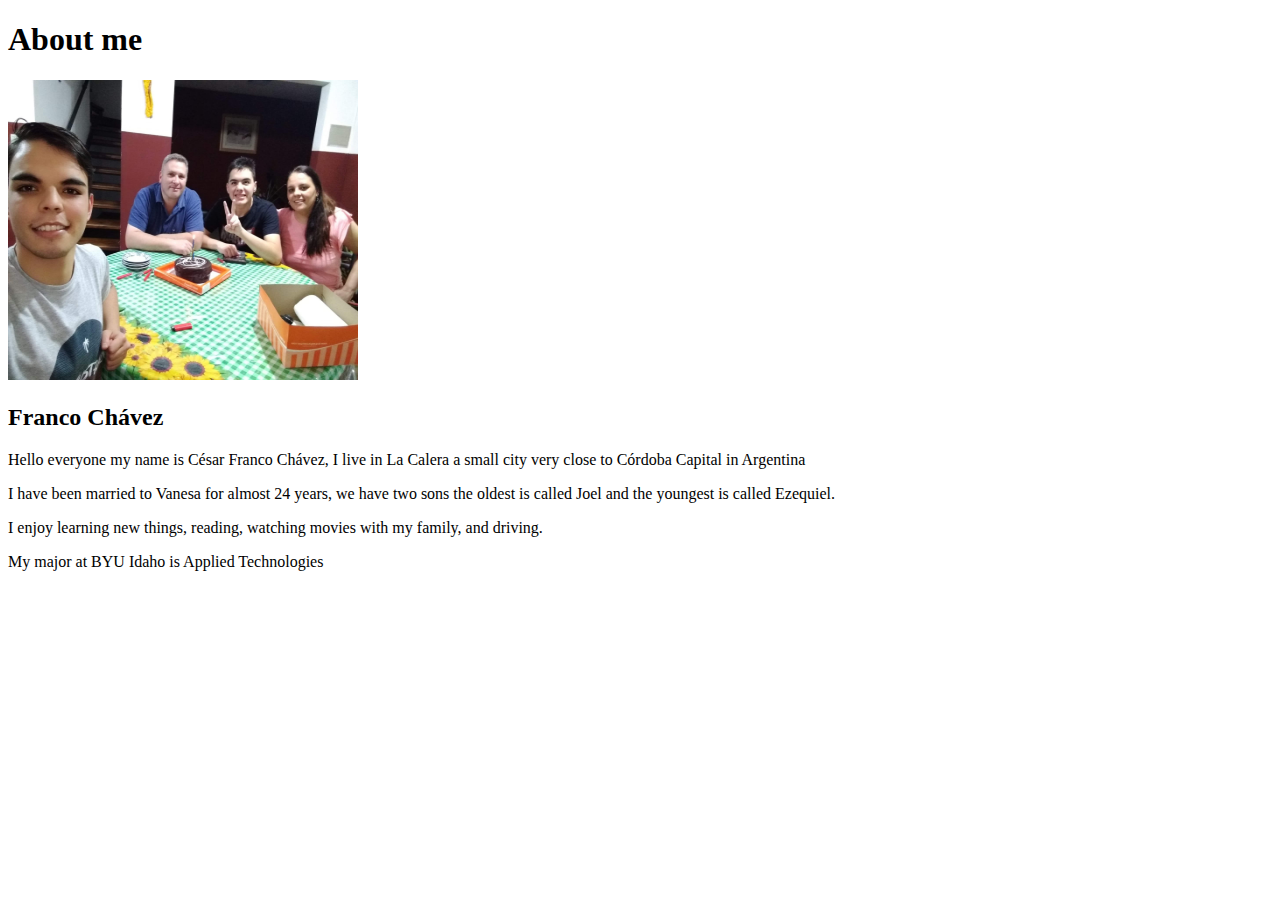
<file: aboutme/index.html>
<!DOCTYPE html>
<html lang="en">
<head>
    <meta charset="UTF-8">
    <meta http-equiv="X-UA-Compatible" content="IE=edge">
    <meta name="viewport" content="width=device-width, initial-scale=1.0">
    <title>All about me</title>
</head>
<body>
   <h1>About me</h1>
   <img alt="Image of me?" src="images/Foto familiar.jpeg" width="350" height="300" >
   <h2>Franco Chávez</h2>
    <p>Hello everyone my name is César Franco Chávez, I live in La Calera a small city very close to Córdoba Capital in Argentina</p>
    <p>I have been married to Vanesa for almost 24 years, we have two sons the oldest is called Joel and the youngest is called Ezequiel.</p>
    <p>I enjoy learning new things, reading, watching movies with my family, and driving.</p>
    <p>My major at BYU Idaho is Applied Technologies</p>

</body>
</html>
</file>
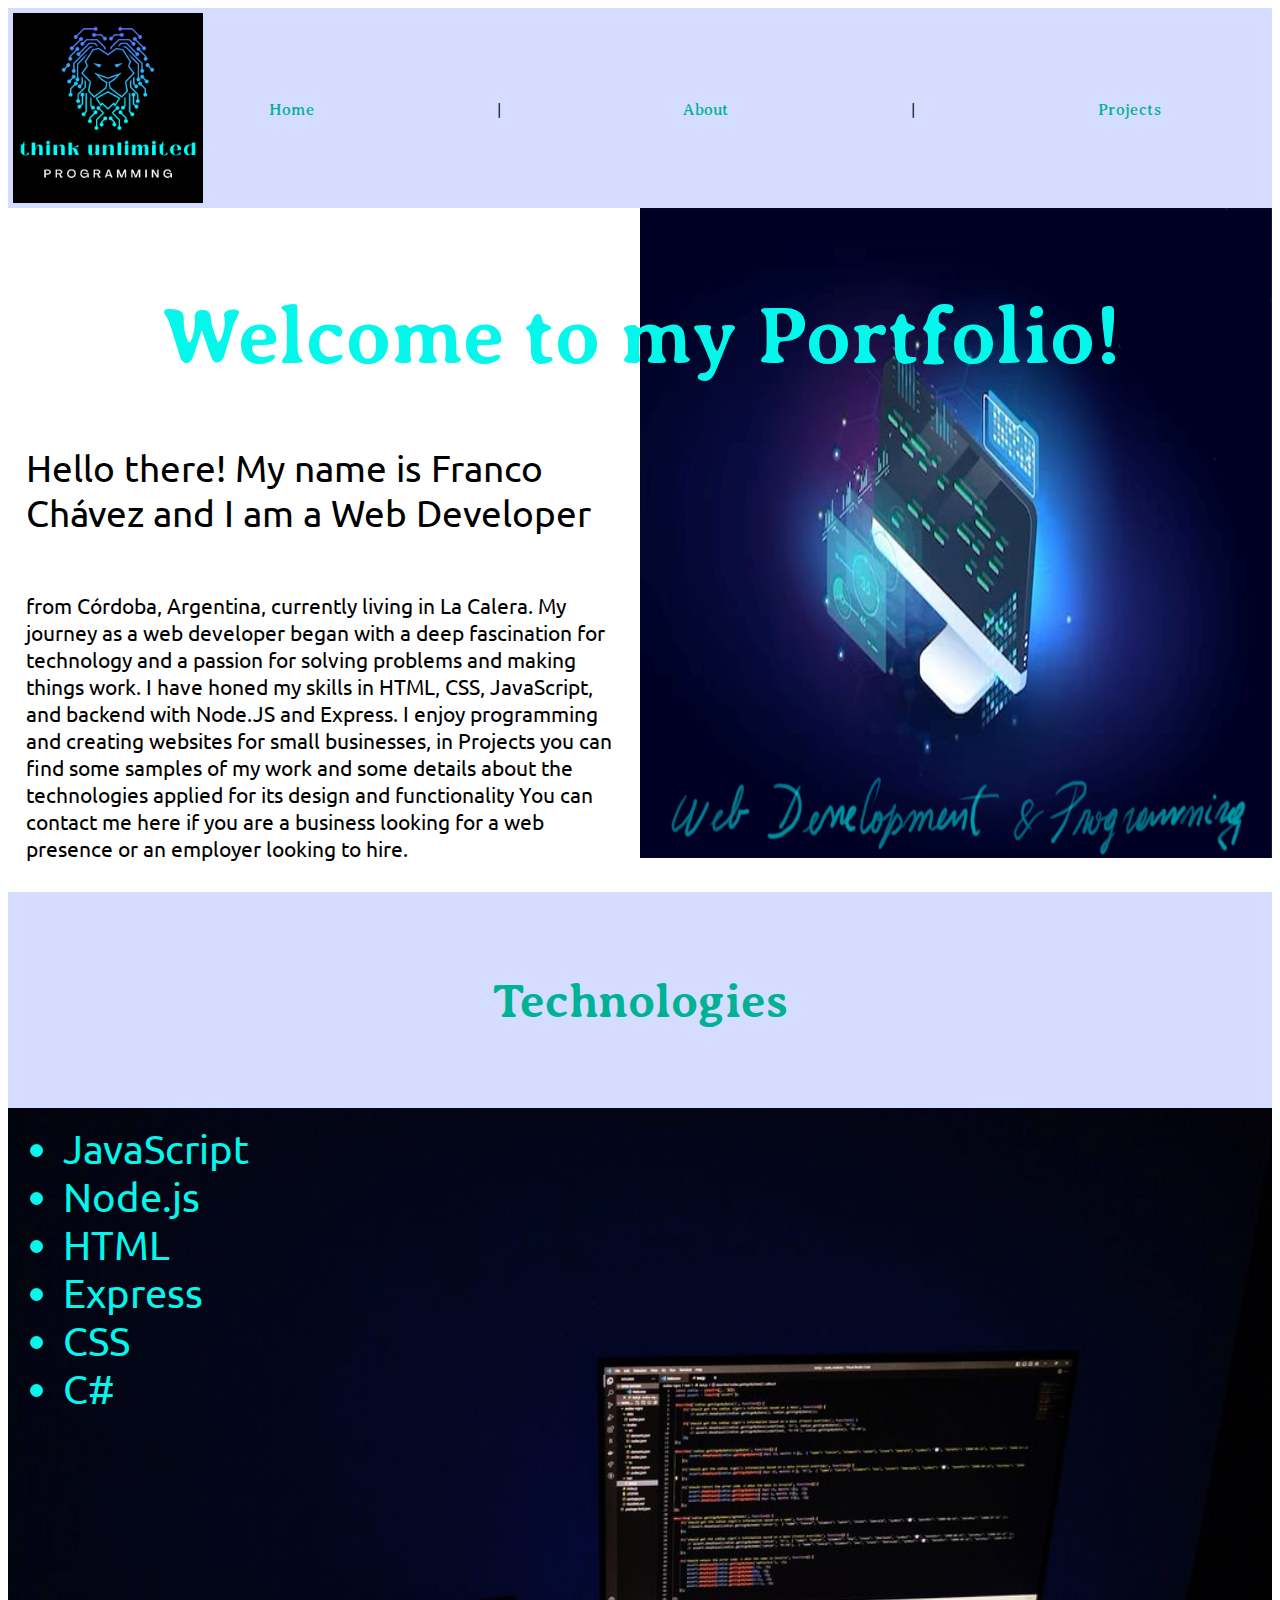
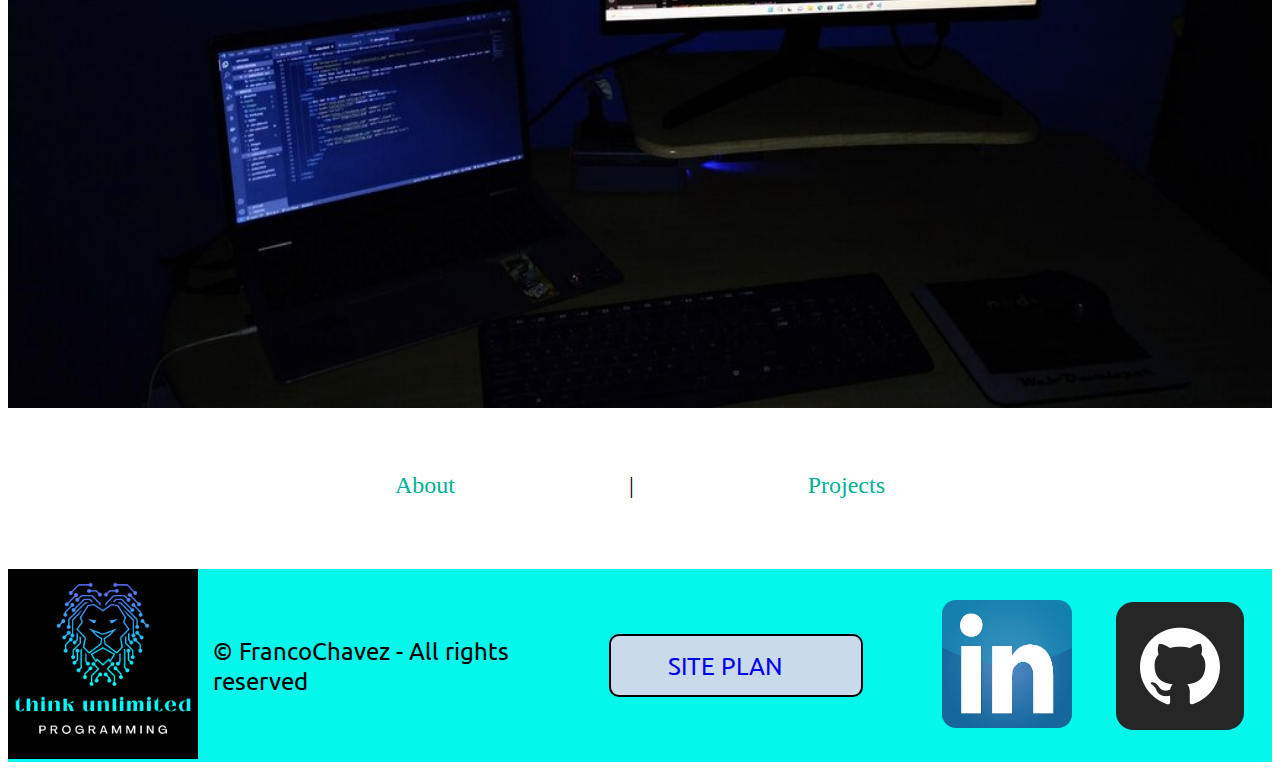
<file: mysite/index.html>
<!DOCTYPE html>
<html lang="en">
<head>
    <meta charset="UTF-8">
    <meta name="viewport" content="width=device-width, initial-scale=1.0">
    <meta http-equiv="X-UA-Compatible" content="IE=edge">
    <link  rel="stylesheet" href="styles/style.css">
    <title>Franco Chavez Portfolio</title>
</head>
<body>
    <div id="content">
        <header>
            
                <a href="index.html" id="logo_link">
                    <img class="log" src="images/think.png" alt="Portfolio-Logo">
                </a>
                <nav>
                    <a href="index.html">Home</a>
                    <p>|</p>
                    <a href="about.html  ">About</a>
                    <p>|</p>
                    <a href="projects.html">Projects</a>
                    <!-- <p>|</p>
                    <a href="site-plan.html">Site-plan</a> -->
                </nav>
        </header>
        <div id="hero">
            <div id="hero-box">
                <img id="hero-img" src="images/hero (1).png" alt="">    
            </div>
            <section id="hero-msg">
                <h1 class="home-title">Welcome to my Portfolio!</h1>
            </section>
            <section id="hero-text">
                <p id="text-title">
                    Hello there! My name is Franco Chávez and I am a Web Developer</p> 
                <p id="paragraph">from Córdoba, Argentina, currently living in La Calera.
                    My journey as a web developer began with a deep fascination for technology and a passion for solving problems and
                    making
                    things work. I have honed my skills in HTML, CSS, JavaScript, and backend with Node.JS and Express. I enjoy
                    programming
                    and creating websites for small businesses, in Projects you can find some samples of my work and some details about
                    the
                    technologies applied for its design and functionality You can contact me here if you are a business looking for a
                    web
                    presence or an employer looking to hire.
                </p>
            </section>
        </div>
        <main class="main-grid">
            <div>
                <h2 class="tech-text">Technologies</h2>
            </div>
            
            <div>
                <ul class="list-items-techs">
                    <li><i class='javascript'></i>
                        JavaScript
                    </li>
                    <li><i class='node'></i>
                        Node.js
                    </li>
                    <li><i class='html' ></i>
                        HTML
                    </li>
                    <li><i class='express'></i>
                        Express
                    </li>
                    <li><i class='css3'></i>
                        CSS
                    </li>
                    <li><i class='C#'></i>
                        C#
                    </li>
                </ul>
            </div>
            <div>
                <img id="main-img" src="images/fotohome2.jpg" alt="">
            </div>
            

        </main>
        <div id="links">
           <nav><a href="about.html  ">About</a><p>|</p><a href="projects.html">Projects</a></nav>
        </div>
    <footer>
        <section class="footer-grid">
            
            <div>
                <img class="log" src="images/think.png" alt="Portfolio-Logo">
            </div>
            <div class="text-1">
                &copy; FrancoChavez - All rights reserved
            </div>
            <div class="button">
                <a class="site-plan-button" href="site-plan.html">SITE PLAN</a>
            </div>
            <div class="linke-img">
                <a href="https://www.linkedin.com/in/franco-chavez-548b0a56/" target="_blank">
                <img src="images/linkedin.jpg" alt="linkedin-icon"></a>
            </div>
            <div class="git-img">
                <a href="https://cfrancochavez.github.io/WDD130/" target="_blank">
                <img src="images/github.png" alt="github-icon"></a>
            </div>
            
        </section>
    </footer>
</body>
</html>
</file>
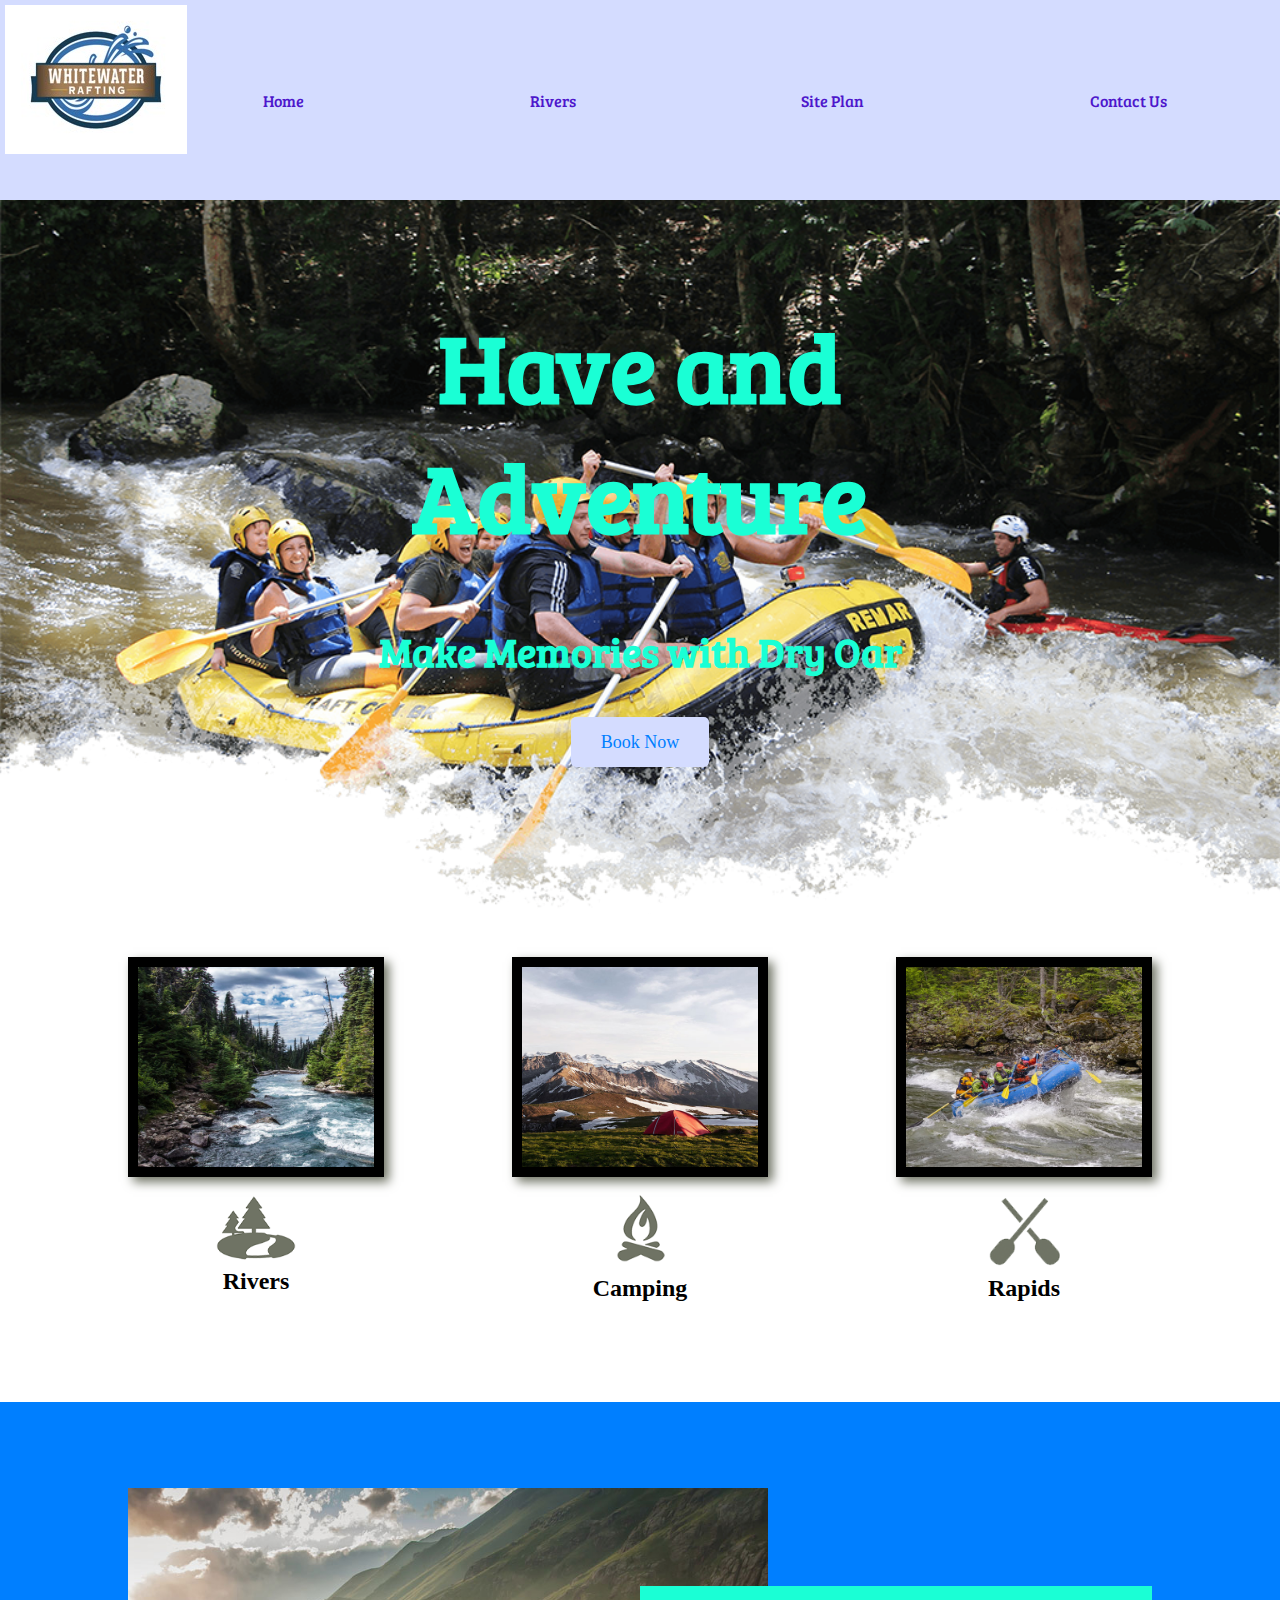
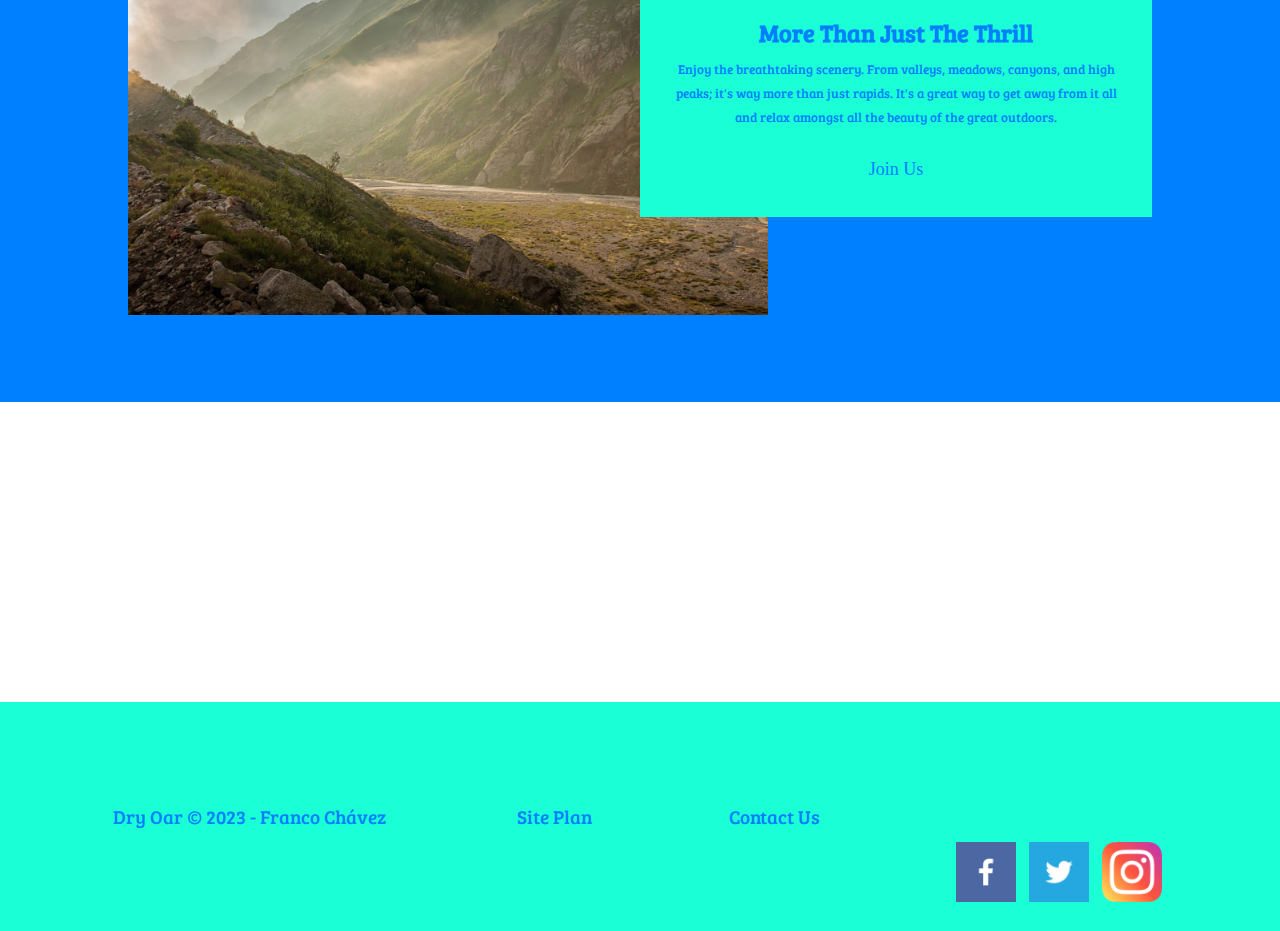
<file: wwr/index.html>
<!DOCTYPE html>
<html lang="en">
<head>
    <meta charset="UTF-8">
    <meta http-equiv="X-UA-Compatible" content="IE=edge">
    <meta name="viewport" content="width=device-width, initial-scale=1.0">
    <link  rel="stylesheet" href="styles/style.css">
    <title>Whitewater Rafting Vacations | Dry Oar Boating | Home</title>
</head>
<body>
    <div id="content">
    <header>
        
            <a href="index.html" id="logo_link">
                <img class="log" src="images/logo.jpg" alt="Dry Oar Logo">
            </a>
            <nav>
                <a href="index.html">Home</a>
                <a href="rivers.html  ">Rivers</a>
                <a href="site-plan-rafting.html">Site Plan</a>
                <a href="contactus.html">Contact Us</a>
            </nav>
    </header>
    <div id="hero">
        <div id="hero-box">
            <img id="hero-img" src="images/hero.png" alt="People enjoying white water rafting">    
        </div>
        <section id="hero-msg">
            <h1 class="home-title">Have and Adventure</h1>
            <h4>Make Memories with Dry Oar</h4>
            <div class="button-box">
                <a class="book" href="contactus.html">Book Now</a>
            </div>
        </section>
    </div>
    <main class="home-grid">
        <section class="rivers-card">
            <img class="card-img" src="images/rivers.jpg" alt="river in forest">
            <img class="icon" src="images/river_icon.png" alt="river icon">
            <h2>Rivers</h2>
        </section>
        <section class="camping-card">
            <img class="card-img" src="images/camping.jpg" alt="tent in mountains">
            <img class="icon" src="images/fire_icon.png" alt="fire icon">
            <h2>Camping</h2>
        </section>
        <section class="rapids-card">
            <img class="card-img" src="images/rapids.jpg" alt="rafting boat">
            <img class="icon" src="images/oars.png" alt="oars icon">
            <h2>Rapids</h2>
        </section>
        <div id="background"></div>
        <img class="mountains" src="images/mountains.jpg" alt="Misty mountains">
        <section class="msg">
            <h2>More Than Just The Thrill</h2>
            <p>Enjoy the breathtaking scenery. From valleys, meadows, canyons, and high peaks; it's way more than just rapids. It's a great way to get away from it all and relax amongst all the beauty of the great outdoors.</p>
            <a class="join" href="rivers.html">Join Us</a>
        </section>
    </main>
    <footer>
        <p>Dry Oar &copy; 2023 - Franco Chávez</p>
        <p><a href="site-plan-rafting.html">Site Plan</a></p>
        <p><a href="contactus.html">Contact Us</a></p>
        <div class="social">
            <a href="https://facebook.com" target="_blank">
                <img src="images/face.png" alt="fb icon">
            </a>
            <a href="https://twitter.com" target="_blank">
                <img src="images/twit.png" alt="twitter icon">
            </a>
            <a href="https://instagram.com" target="_blank">
                <img src="images/instag.png" alt="instagram icon">
            </a>
        </div>
    </footer>
    </div>
    
</body>
</html>
</file>
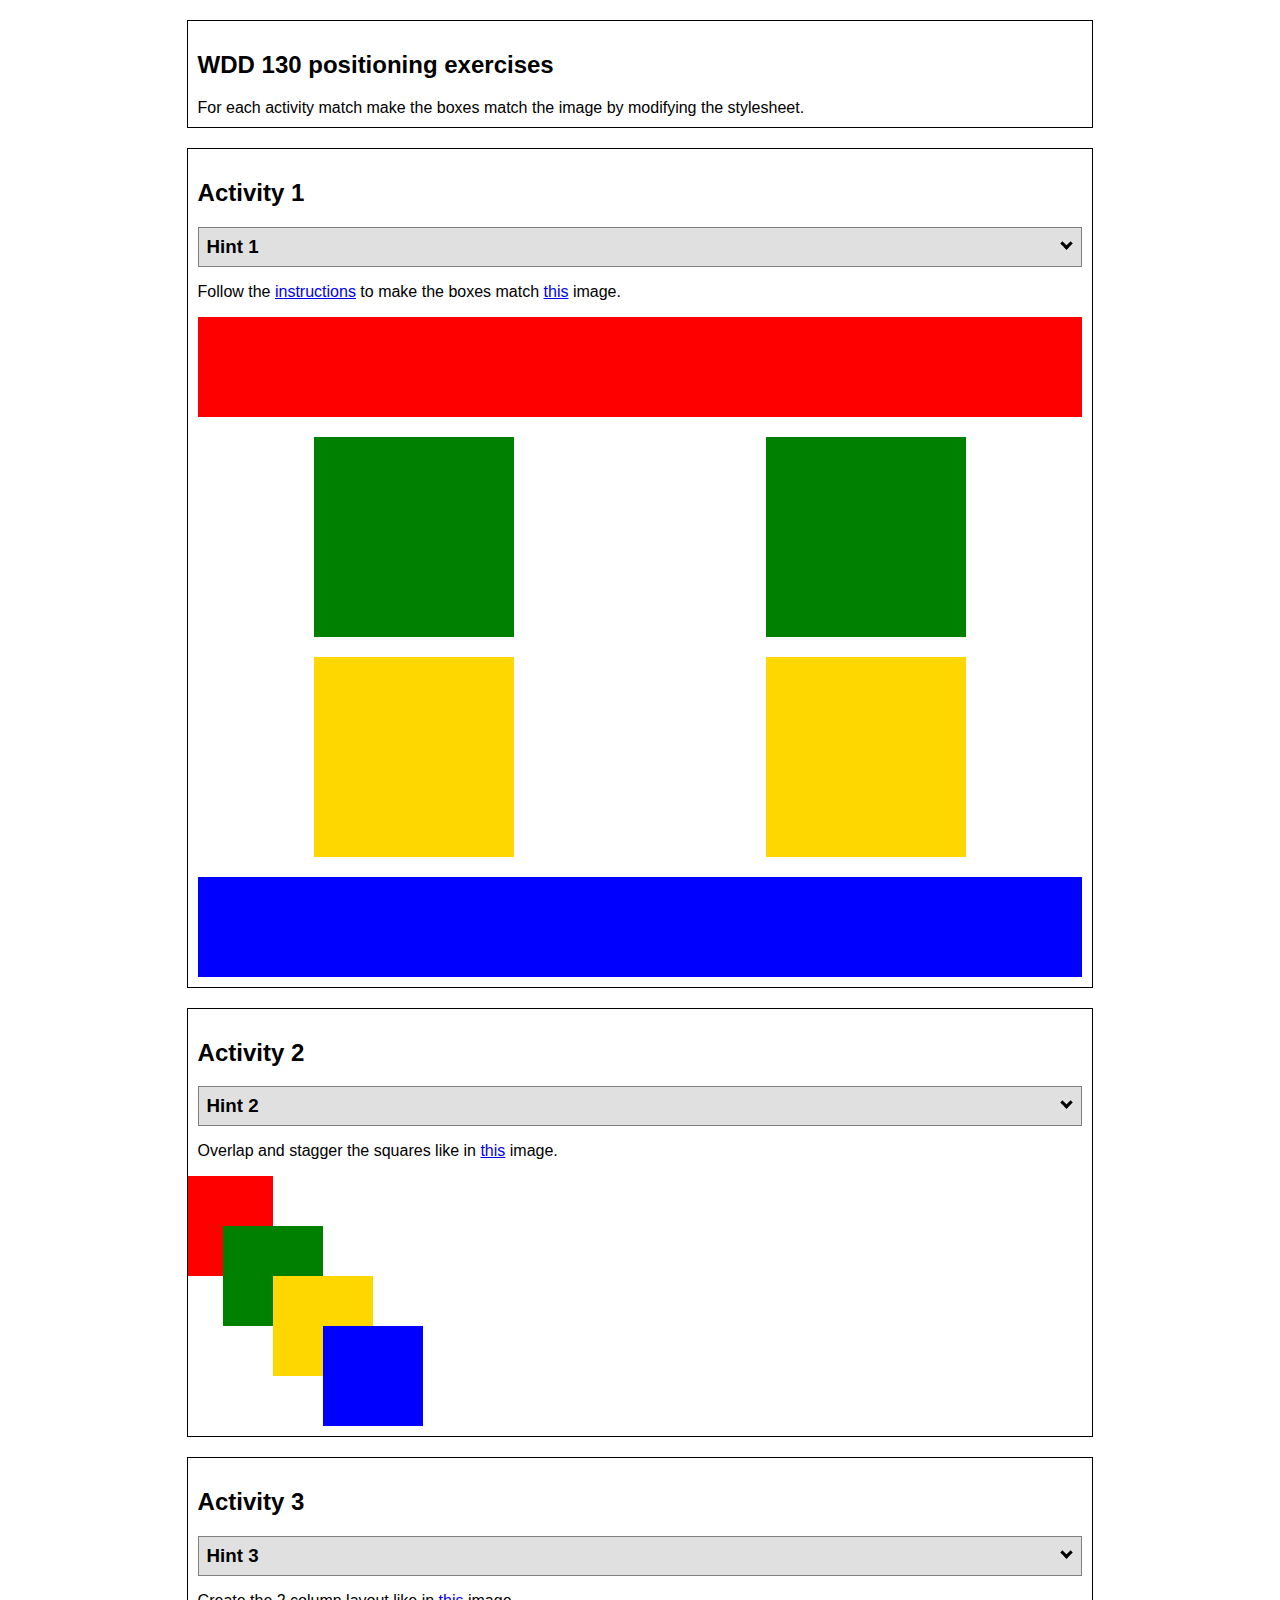
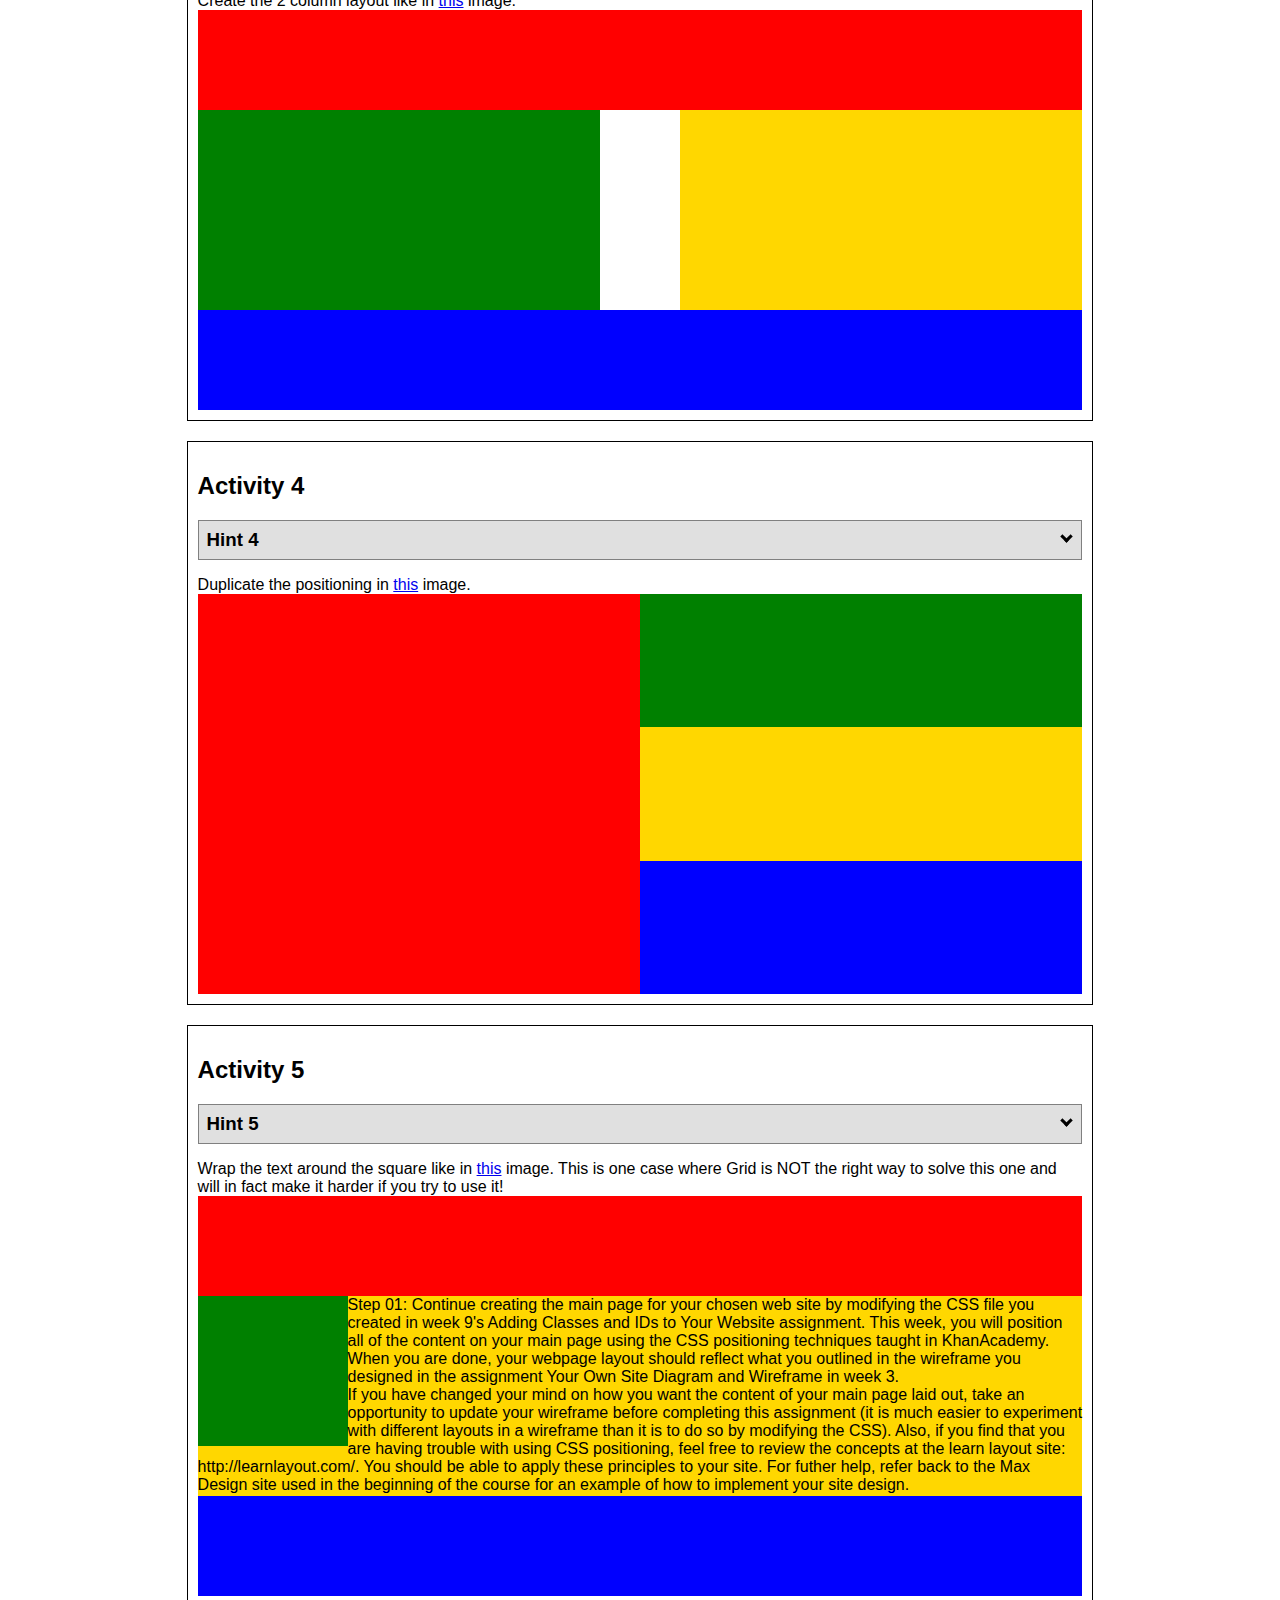
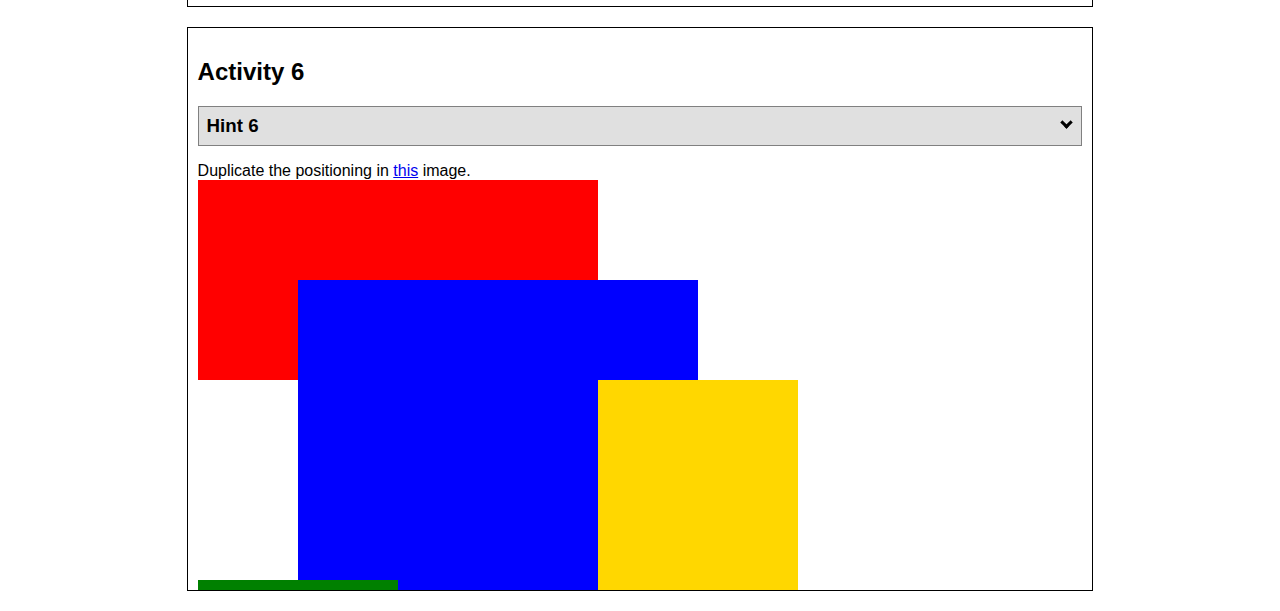
<file: positioning.html>
<!DOCTYPE html>
<html lang="en">
  <head>
    <!-- HTML - Name: positioning.html -->
    <title>Positioning Activity</title>
    <link rel="stylesheet" type="text/css" href="positionstyles.css" />
  </head>
  <body>
    <div class="activity">
      <h2>WDD 130 positioning exercises</h2>
      For each activity match make the boxes match the image by modifying the stylesheet.</div>
    <div class="activity">
      <h2>Activity 1</h2>
      <section class="hint"><input type="checkbox" ><i></i> <h3>Hint 1</h3><div><p>Check out the <a href="https://byui-wdd.github.io/wdd130/activities/w06-css-positioning.html" target="_blank">activity instructions</a> in Ilearn!</p></div></section>
      <p>Follow the <a href="https://byui-wdd.github.io/wdd130/activities/w06-css-positioning.html" target="_blank">instructions</a> to make the boxes match  <a href="https://byui-wdd.github.io/wdd130/images/example1.png" target="_blank">this</a> image.</p>
      <div class="content1" >
        <div class="red1" ></div>
        <div class="green1" ></div>
        <div class="green1" ></div>
        <div class="yellow1"></div>
        <div class="yellow1"></div>
        <div class="blue1"></div>
      </div>
    </div>
    <div class="activity">
      <h2>Activity 2</h2>
      <section class="hint"><input type="checkbox" > <h3>Hint 2</h3><i></i><div>
      <ul>
      <li>grid-template-columns: 50px 50px 50px 50px 50px </li></ul></div></section>
      <p>Overlap and stagger the squares like in <a href="https://byui-wdd.github.io/wdd130/images/example2.png" target="_blank">this</a> image.</p>
      <div class="content2" >
        <div class="red2" ></div>
        <div class="green2" ></div>
        <div class="yellow2"></div>
        <div class="blue2"></div>
      </div>
    </div>
    <div class="activity">
      <h2>Activity 3</h2>
      <section class="hint"><input type="checkbox" > <h3>Hint 3</h3><i></i><div><p>This one is going to be best solved with CSS Grid. Remember to make the boxes the right width first...then start moving them around. </p><h4>Properties used:</h4><ul><li>display:grid;</li><li>grid-template-columns:</li><li>grid-column-gap:</li>
        <li>grid-column:</li>  </ul></div></section>
      Create the 2 column layout like in <a href="https://byui-wdd.github.io/wdd130/images/example3.png" target="_blank">this</a>  image.
      <div class="content3" >
        <div class="red3" ></div>
        <div class="green3" ></div>
        <div class="yellow3"></div>
        <div class="blue3"></div>
      </div>
    </div>
    <div class="activity">
      <h2>Activity 4</h2>
      <section class="hint"><input type="checkbox" > <h3>Hint 4</h3><i></i><div><p>For the others we have been primarily concerned with width. For this one you will need to adjust height as well. </p><h4>Properties used:</h4><ul><li>display:grid;</li><li>grid-template-columns:</li><li>grid-row:</li></ul></div></section>
      Duplicate the positioning in <a href="https://byui-wdd.github.io/wdd130/images/example4.png" target="_blank">this</a> image. 
      <div class="content4" >
        <div class="red4" ></div>
        <div class="green4" ></div>
        <div class="yellow4"></div>
        <div class="blue4"></div>
      </div>
    </div>

    <div class="activity">
      <h2>Activity 5</h2>
      <section class="hint"><input type="checkbox" > <h3>Hint 5</h3><i></i><div><p>Grid is <strong>not</strong> the right way to do this.  In fact there is only one way to really do that...and that is with float. Remember that we float the thing we want the text to wrap around.  Also remember to start by making all the shapes the right size and shape.</p><h4>Properties used:</h4><ul><li>float: left;</li></ul></div></section>
      Wrap the text around the square like in <a href="https://byui-wdd.github.io/wdd130/images/example5.png" target="_blank">this</a> image. This is one case where Grid is NOT the right way to solve this one and will in fact make it harder if you try to use it!
      <div class="content5" >
        <div class="red5" ></div>
        <div class="green5" ></div>
        <div class="yellow5">Step 01: Continue creating the main page for your chosen web site by modifying the CSS file you created in week 9's Adding Classes and IDs to Your Website assignment. This week, you will position all of the content on your main page using the CSS positioning techniques taught in KhanAcademy. When you are done, your webpage layout should reflect what you outlined in the wireframe you designed in the assignment Your Own Site Diagram and Wireframe in week 3. <br />
          If you have changed your mind on how you want the content of your main page laid out, take an opportunity to update your wireframe before completing this assignment (it is much easier to experiment with different layouts in a wireframe than it is to do so by modifying the CSS). Also, if you find that you are having trouble with using CSS positioning, feel free to review the concepts at the learn layout site: http://learnlayout.com/. You should be able to apply these principles to your site. For futher help, refer back to the Max Design site used in the beginning of the course for an example of how to implement your site design.</div>
        <div class="blue5"></div>
      </div>
    </div>
    <div class="activity">
      <h2>Activity 6</h2>
      <section class="hint"><input type="checkbox" > <h3>Hint 6</h3><i></i><div><p>This one is all about visualizing the grid behind the layout. If you are having a hard time doing that first: all the sizes are even multiples of 100, and second here is another example with the lines drawn: <a href="https://byui-wdd.github.io/wdd130/images/example6-hint.png" target="_blank">example 6 with lines</a>. For this one you will find it easiest if you use px for the column width. You can also use <kbd>z-index</kbd> to control the element layering.    </p><h4>Properties used:</h4><ul><li>display:grid;</li><li>grid-template-columns:</li><li>grid-column:</li><li>grid-row:</li><li><a href="https://www.w3schools.com/cssref/pr_pos_z-index.asp" target="_blank">z-index:</a></li></ul></div></section>
      Duplicate the positioning in <a href="https://byui-wdd.github.io/wdd130/images/example6.png" target="_blank">this</a> image.
      <div class="content6" >
        <div class="red6" ></div>
        <div class="green6" ></div>
        <div class="yellow6"></div>
        <div class="blue6"></div>
      </div>
    </div>
  </body>
</html>
</file>
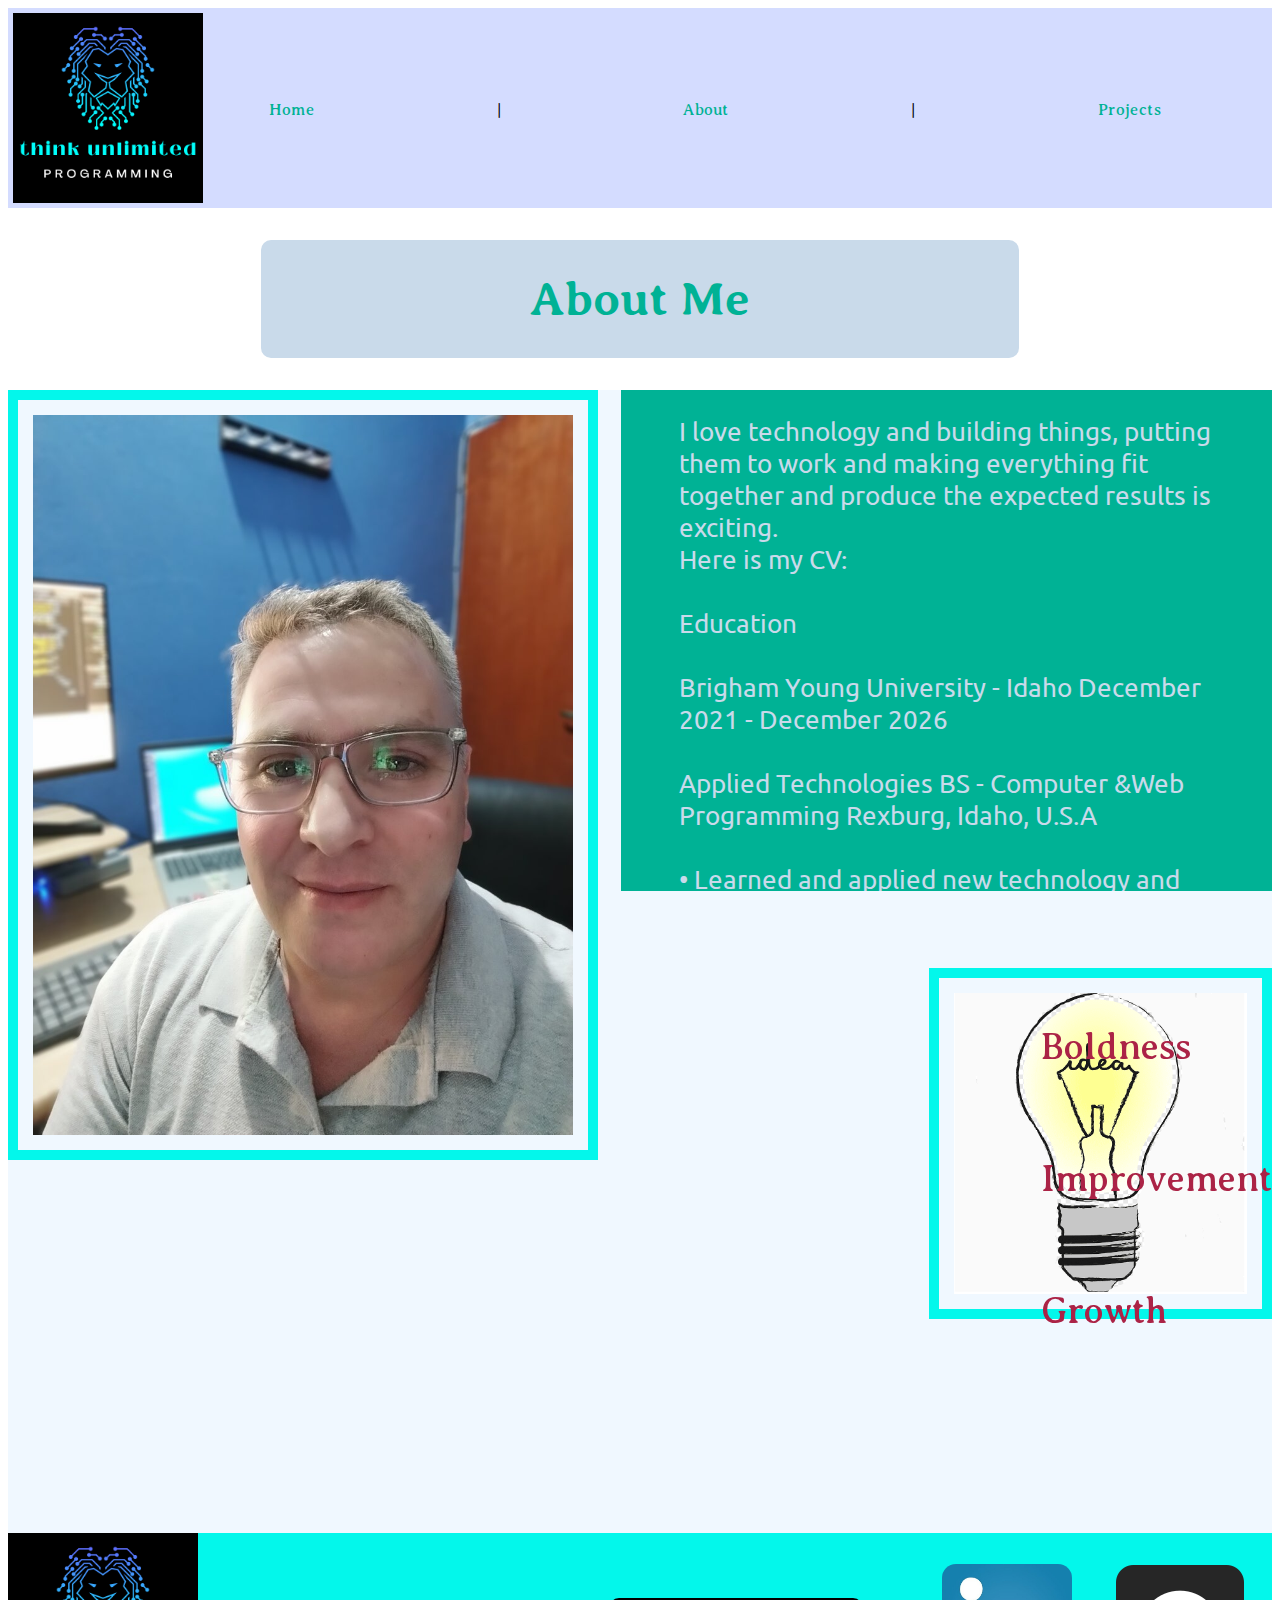
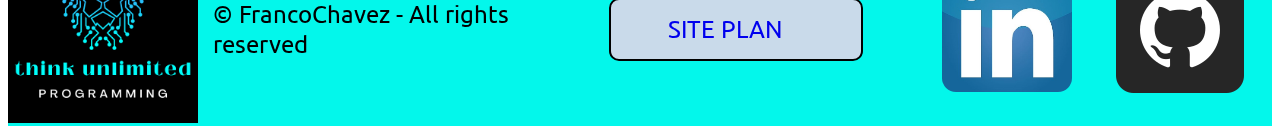
<file: mysite/about.html>
<!DOCTYPE html>
<html lang="en">
<head>
    <meta charset="UTF-8">
    <meta name="viewport" content="width=device-width, initial-scale=1.0">
    <meta http-equiv="X-UA-Compatible" content="IE=edge">
    <link  rel="stylesheet" href="styles/style.css">
    <title>Franco Chavez Portfolio</title>
</head>
<body>
    <div id="content">
        <header>
            
                <a href="index.html" id="logo_link">
                    <img class="log" src="images/think.png" alt="Portfolio-Logo">
                </a>
                <nav>
                    <a href="index.html">Home</a>
                    <p>|</p>
                    <a href="about.html  ">About</a>
                    <p>|</p>
                    <a href="projects.html">Projects</a>
                    <!-- <p>|</p>
                    <a href="site-plan.html">Site-plan</a> -->
                </nav>
        </header>
        <h1 class="about-title">About Me</h1>
        <main id="about">
            <div id="about-box">
                <img id="about-img" src="images/fotoabout1.jpg" alt="">    
            </div>
           
            <section class="about-description">
                <p id="about-text">
                    I love technology and building things, putting them to work and making everything fit together and produce the expected
                    results is exciting. <br>
                    Here is my CV: <br>
                    <br>
                    Education <br>
                    <br>
                    Brigham Young University - Idaho December 2021 - December 2026 <br>
                    <br>
                    Applied Technologies BS - Computer &Web Programming Rexburg, Idaho, U.S.A <br>
                    <br>
                    • Learned and applied new technology and techniques <br>
                    • Developed programs using Python, HTML/CSS, C#, and JavaScript <br>
                    • Converted software requirements into code <br>
                    • Demonstrated expertise in principles of programming and design <br>
                    • Applied strong design and problem-solving skills <br>
                    <br>
                    Education & Professional Experiencie Program <br>
                    <br>
                    Digital House Coding School March 2022 - September 2022 <br>
                    <br>
                    Web Full Stack Programmer Capital Federal, Bs As <br>
                    <br>
                    • Developed full-stack web applications using Node.js, JavaScript, Express, HTML, CSS, OOP, MySQL, Sequelize, Postman, 
                    Vs Code, and GitHub <br>
                    • Applied agile methodologies and the Scrum framework <br>
                    • Implemented the MVC architecture pattern <br>
                    • Created and consumed APIs <br>
                    • Cooperated with team members to work with React and deliver web applications linked to main project with Node.js. <br>
                    <br>
                    Other Experiences <br>
                    <br>
                    Cesar Franco Chavez September 2010 - Present <br>
                    <br>
                    Owner Córdoba, Argentina <br>
                    <br>
                    • Achieved a 30% increase in completed projects for maintenance and industrial electrical projects compared to prior <br>
                    year. Responsibilities included on-site customer support and management of data networks <br>
                    • Collaborate with clients to complete automation and lighting projects for surfaces of more than 1,000 square meters <br>
                    • Maintain a high level of professionalism and work ethic by executing work with 100% functionality and no hidden
                    defects <br>
                    <br>
                    Skills <br>
                    <br>
                    • Collaborate effectively in a team setting <br>
                    • Apply digital technology to achieve goals <br>
                    • Demonstrate global and intercultural fluency <br>
                    • Employ critical thinking and problem-solving skills <br>
                    • English C1 level <br>
                    <br>
                    In conclusion, my background as a junior programmer has provided me with a solid technical foundation, a passion for
                    programming and a desire to contribute to innovation.
                    programming and the desire to contribute significantly to the field of software development. I am excited about the
                    opportunities ahead of me and look forward to leveraging my skills and knowledge to make a positive impact on future
                    projects.
                    Thank you for your time, I invite you to explore my portfolio, I hope you like it. <br>
                    <br>
                    Let's stay in touch! <br> 
                    
                    <strong>franco.chvez@gmail.com </strong><br>
                    <br>
                    <br>
                   
                
                </p>
            </section>
            <div id="about-box2">
                <img id="about-img2"  src="images/lamp.png" alt="">
            </div>
            <div id="about-phrases">
                <p>
                    Boldness <br>
                    <br>
                    <br>
                    Improvement <br>
                    <br>
                    <br>
                    Growth 
                </p>
            </div>
        </main>
        <footer>
            <section class="footer-grid">
                
                <div>
                    <img class="log" src="images/think.png" alt="Portfolio-Logo">
                </div>
                <div class="text-1">
                    &copy; FrancoChavez - All rights reserved
                </div>
                <div class="button">
                    <a class="site-plan-button" href="site-plan.html">SITE PLAN</a>
                </div>
                <div class="linke-img">
                    <a href="https://www.linkedin.com/in/franco-chavez-548b0a56/" target="_blank">
                    <img src="images/linkedin.jpg" alt="linkedin-icon"></a>
                </div>
                <div class="git-img">
                    <a href="https://cfrancochavez.github.io/WDD130/" target="_blank">
                    <img src="images/github.png" alt="github-icon"></a>
                </div>
                
            </section>
        </footer>
    </body>
    </html>
</file>
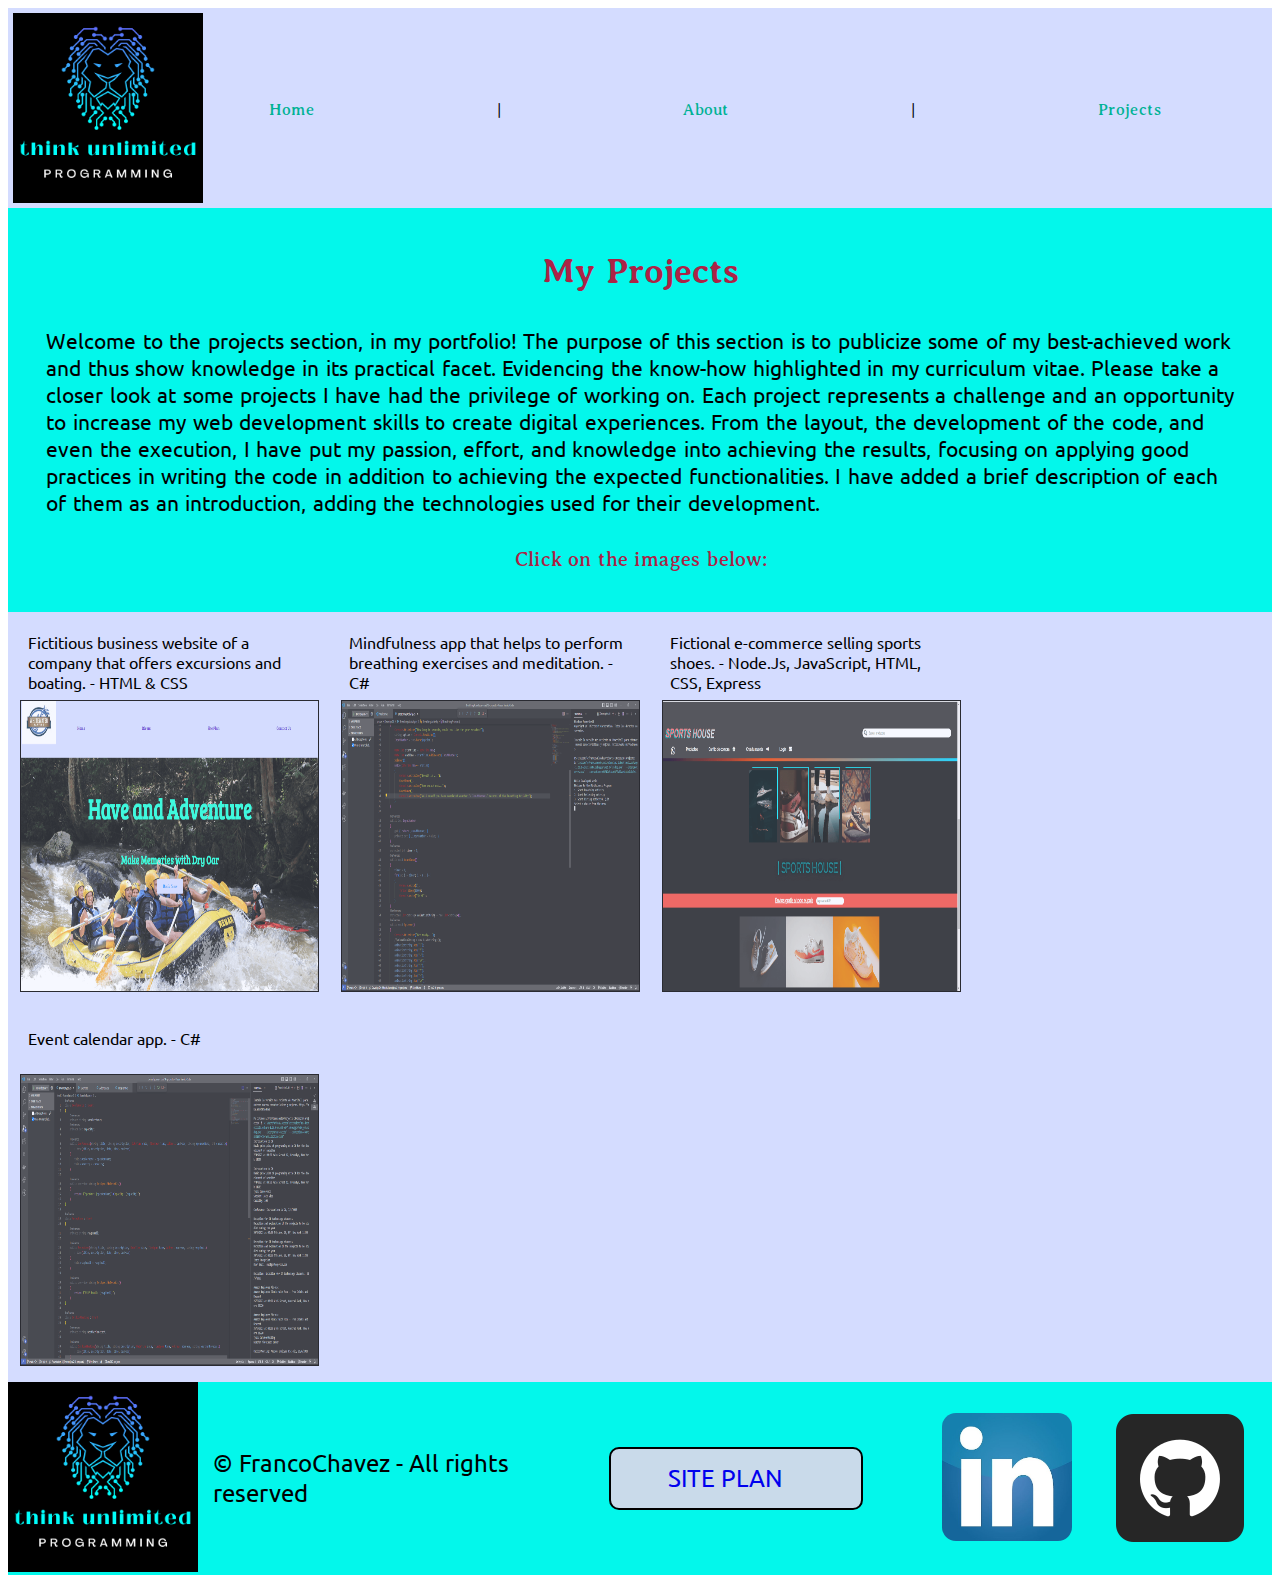
<file: mysite/projects.html>
<!DOCTYPE html>
        <html lang="en">
        <head>
            <meta charset="UTF-8">
            <meta name="viewport" content="width=device-width, initial-scale=1.0">
            <meta http-equiv="X-UA-Compatible" content="IE=edge">
            <link  rel="stylesheet" href="styles/style.css">
            <title>Franco Chavez Portfolio</title>
        </head>
        <body>
            <div id="content">
                <header>
                    
                        <a href="index.html" id="logo_link">
                            <img class="log" src="images/think.png" alt="Portfolio-Logo">
                        </a>
                        <nav>
                            <a href="index.html">Home</a>
                            <p>|</p>
                            <a href="about.html  ">About</a>
                            <p>|</p>
                            <a href="projects.html">Projects</a>
                            <!-- <p>|</p>
                            <a href="site-plan.html">Site-plan</a> -->
                        </nav>
                </header>
            
        <main id="project-hero">
            <section id="project-text">
                <h1 class="projects-title">My Projects</h1>
                <p id="paragraph">
                    Welcome to the projects section, in my portfolio!
                    The purpose of this section is to publicize some of my best-achieved work and thus show knowledge in its practical
                    facet. Evidencing the know-how highlighted in my curriculum vitae.
                    Please take a closer look at some projects I have had the privilege of working on. Each project represents a challenge
                    and an opportunity to increase my web development skills to create digital experiences. From the layout, the development
                    of the code, and even the execution,
                    I have put my passion, effort, and knowledge into achieving the results, focusing on applying good practices in writing
                    the code in addition to achieving the expected functionalities.
                    I have added a brief description of each of them as an introduction, adding the technologies used for their development.

                </p>
                <div style="text-align:center">
            
                    <p class="projects-p">Click on the images below:</p>
                </div>
            </section>
            <!-- <div id="project-box">
                 <img id="project-img1" src="images/raftingsite.png" alt="">    
            </div>
            <section id="hero-msg">
                <h1 class="home-title">Welcome to my Portfolio!</h1>
            </section> -->
            <!-- <div>
                <img  idsrc="images/mindfulness.png" alt="">
            </div> -->
            
              
              <!-- The four columns -->
              <div class="row">
                <div class="column">
                    <p class="project-description">Fictitious business website of a company that offers excursions and boating. - HTML & CSS</p>
                  <img src="images/whiteoarsite.png" alt="Rafting-site" style="width:100%" onclick="myFunction(this);">
                </div>
                <div class="column">
                    <p class="project-description">Mindfulness app that helps to perform breathing exercises and meditation. - C#</p>
                  <img src="images/mindfulness.png" alt="Mindfulness-app" style="width:100%" onclick="myFunction(this);">
                </div>
                <div class="column">
                    <p class="project-description">Fictional e-commerce selling sports shoes. - Node.Js, JavaScript, HTML, CSS, Express</p>
                  <img src="images/sportshousesite.png" alt="e-commerce-site" style="width:100%" onclick="myFunction(this);">
                </div>
                <div class="column">
                    <p class="project-description">Event calendar app. - C#</p><br>
                    <img src="images/eventsagenda.png" alt="Events Calendar" style="width:100%" onclick="myFunction(this);">
                  </div>
              </div>
              
              <div class="container">
                <span onclick="this.parentElement.style.display='none'" class="closebtn">&times;</span>
                <img id="expandedImg" style="width:100%">
                <div id="imgtext"></div>
              </div>
              <script src="script.js"></script>
        </main>
        <footer>
            <section class="footer-grid">
                
                <div>
                    <img class="log" src="images/think.png" alt="Portfolio-Logo">
                </div>
                <div class="text-1">
                    &copy; FrancoChavez - All rights reserved
                </div>
                <div class="button">
                    <a class="site-plan-button" href="site-plan.html">SITE PLAN</a>
                </div>
                <div class="linke-img">
                    <a href="https://www.linkedin.com/in/franco-chavez-548b0a56/" target="_blank">
                    <img src="images/linkedin.jpg" alt="linkedin-icon"></a>
                </div>
                <div class="git-img">
                    <a href="https://cfrancochavez.github.io/WDD130/" target="_blank">
                    <img src="images/github.png" alt="github-icon"></a>
                </div>
                
            </section>
        </footer>
</body>
</html>
</file>
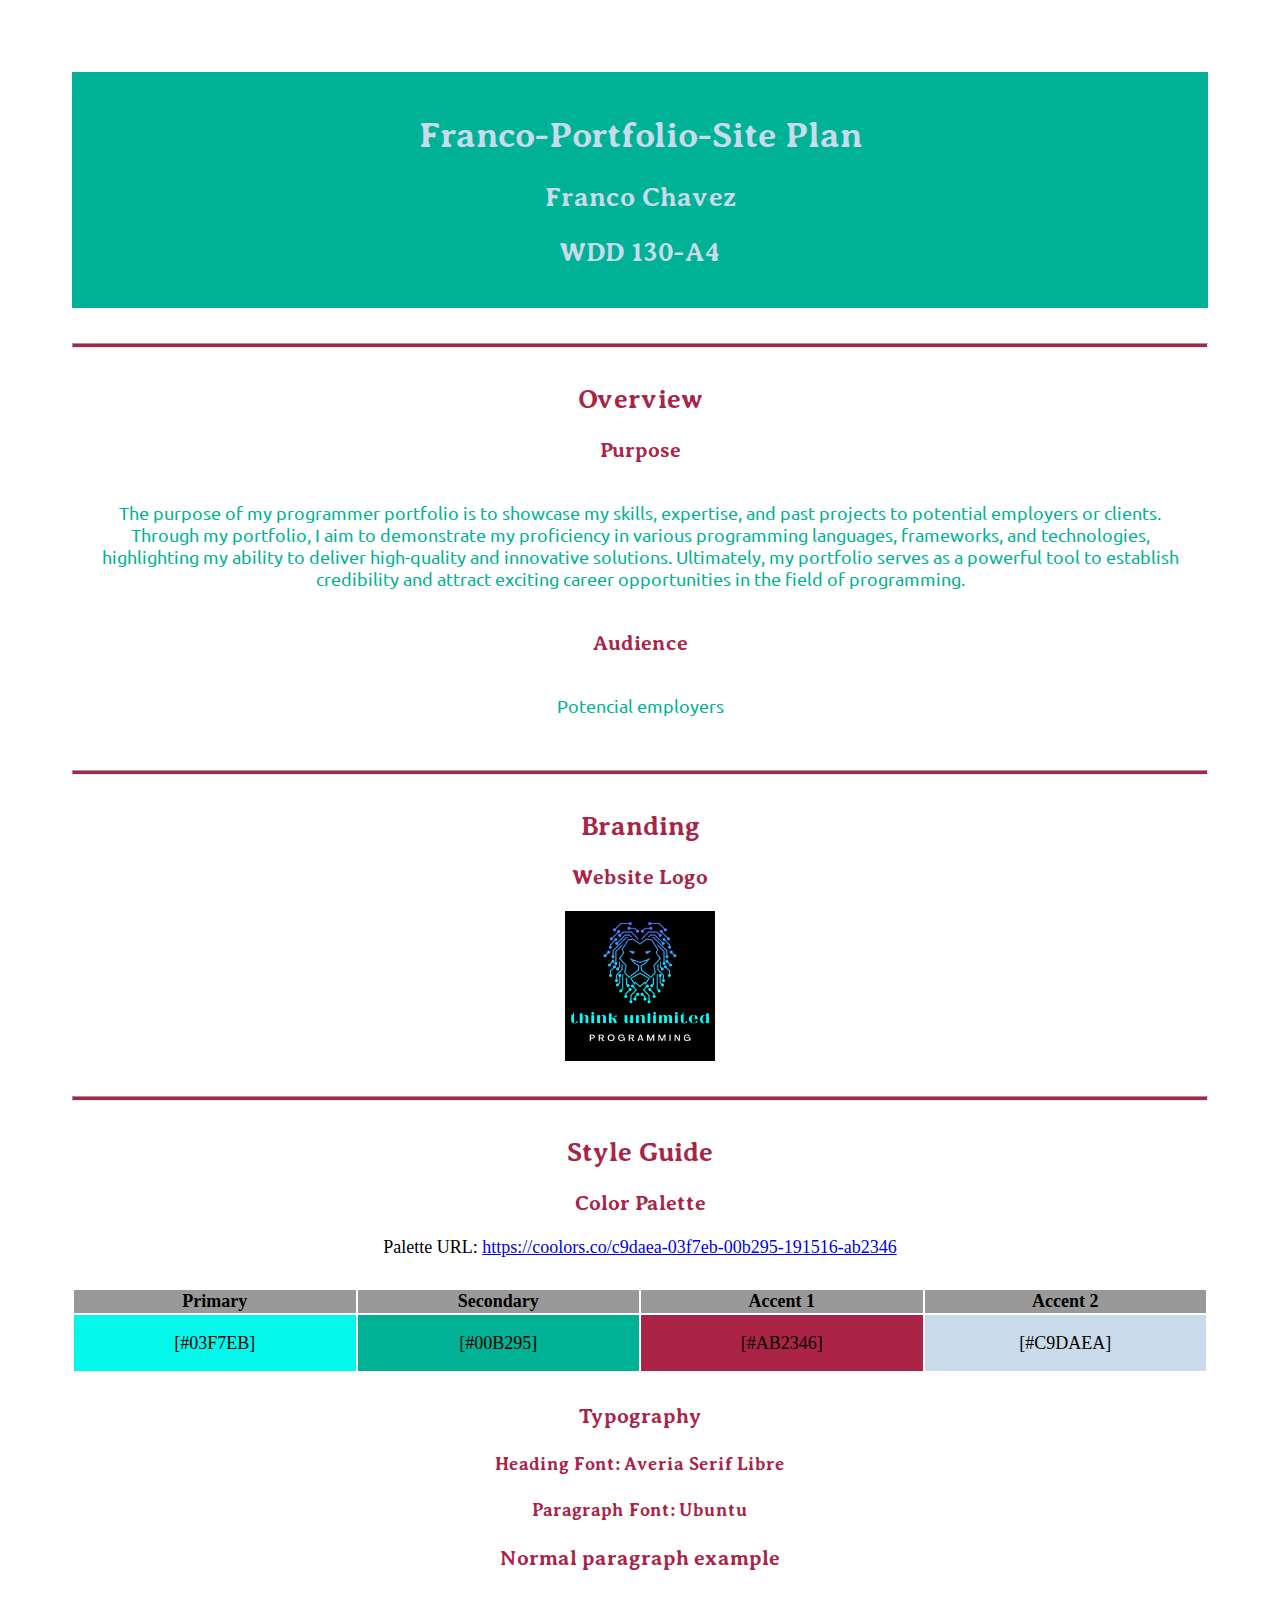
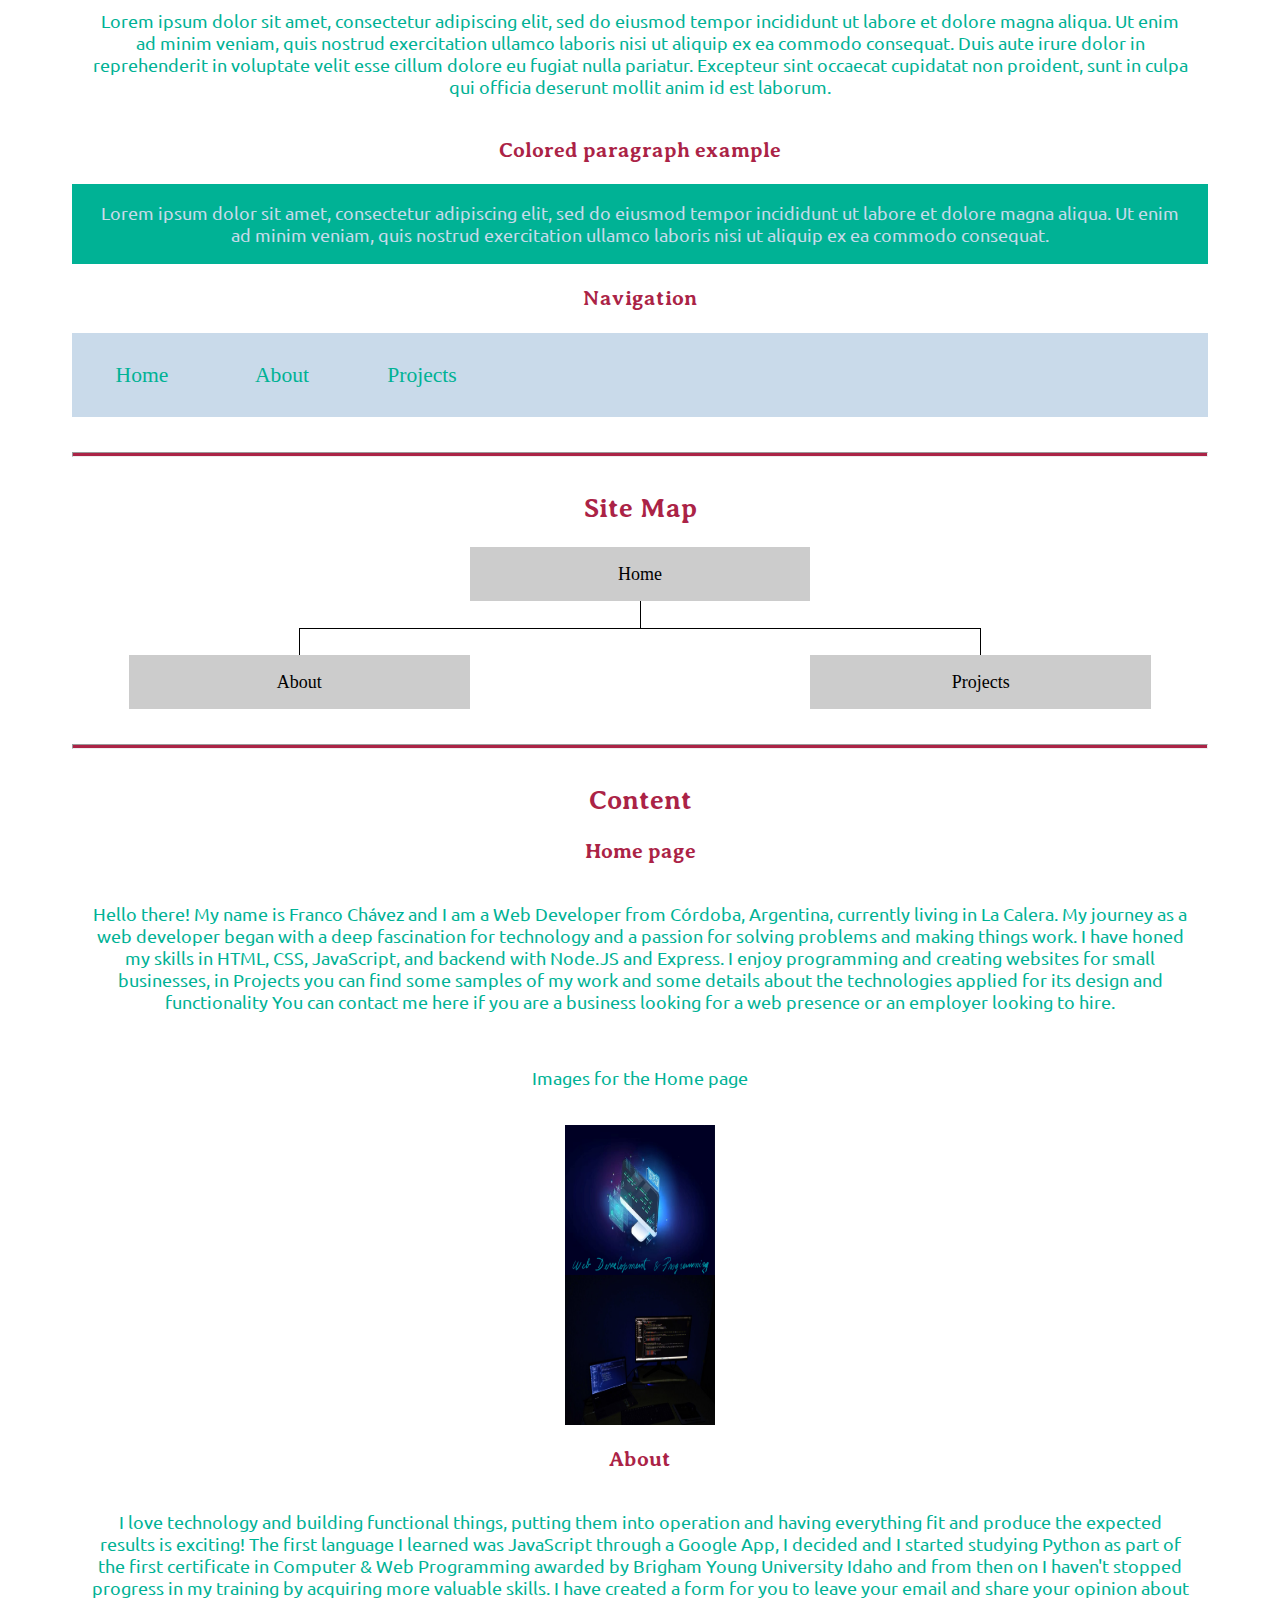
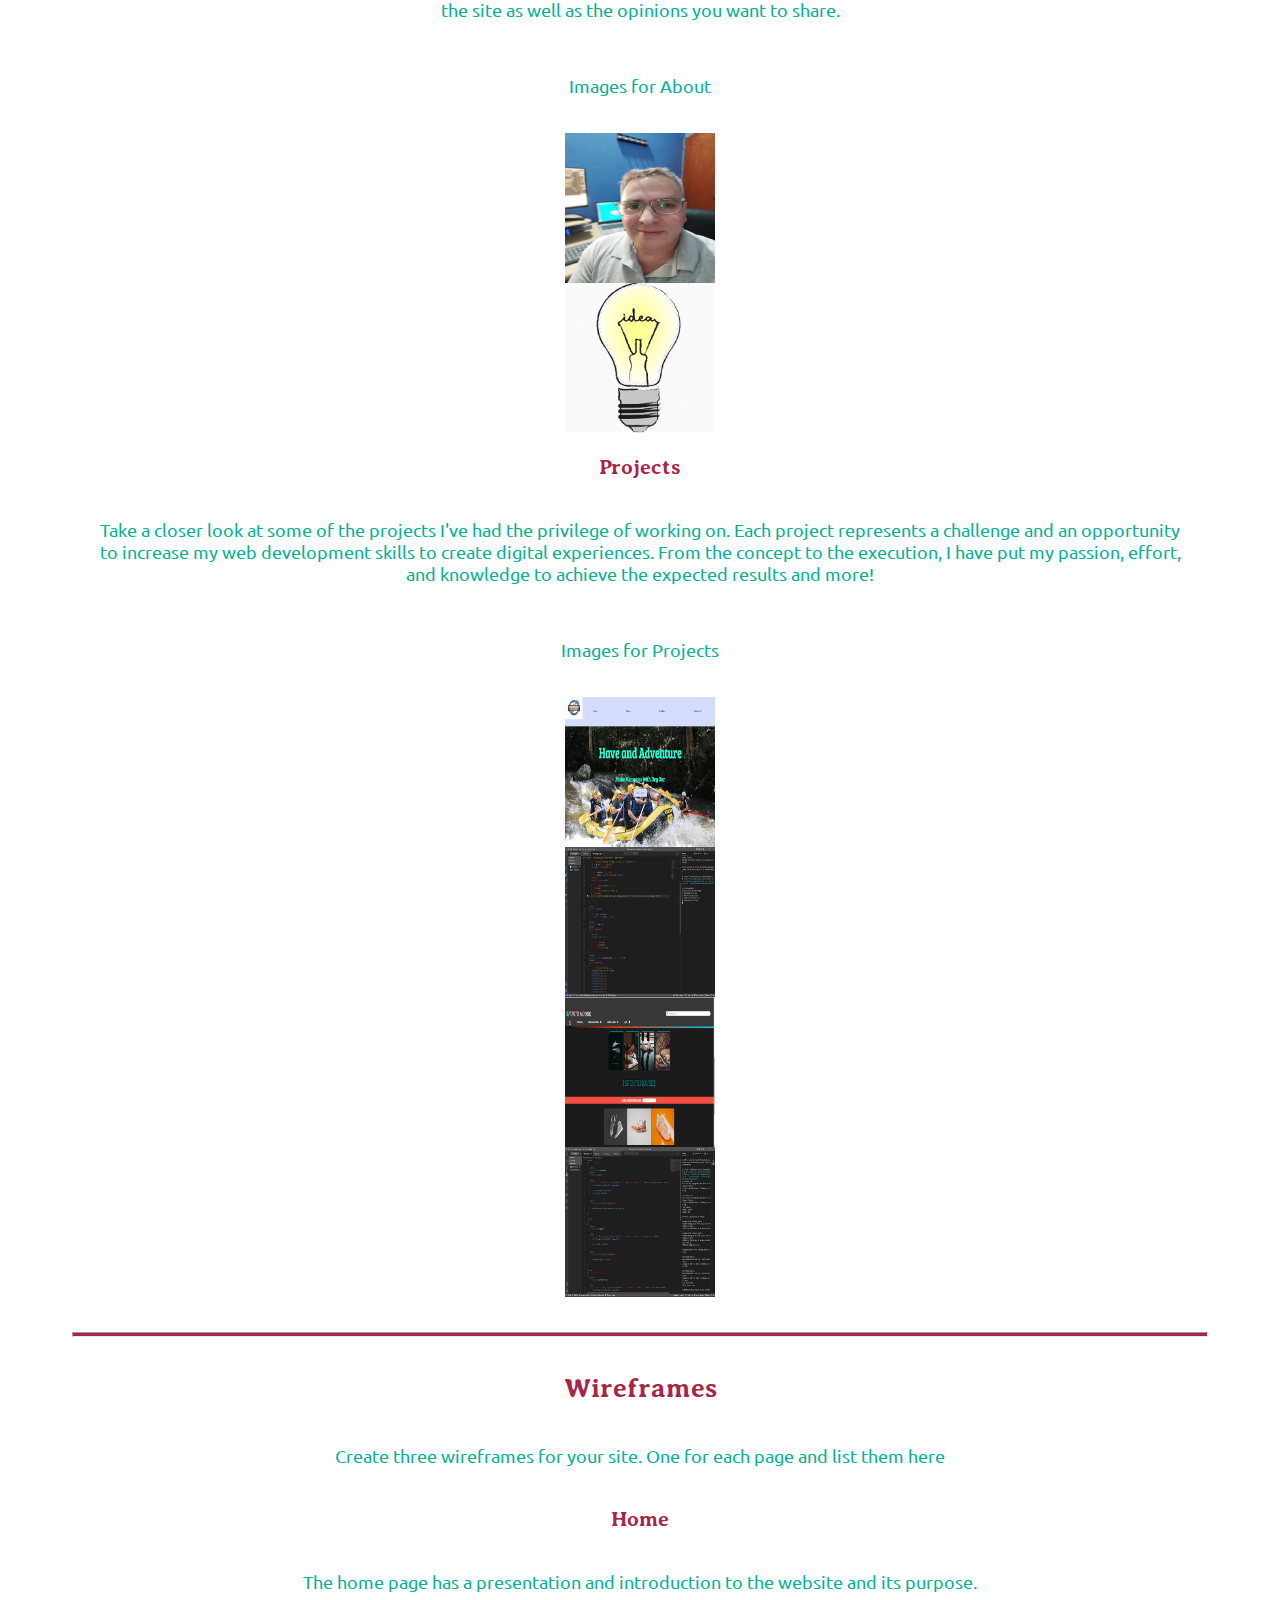
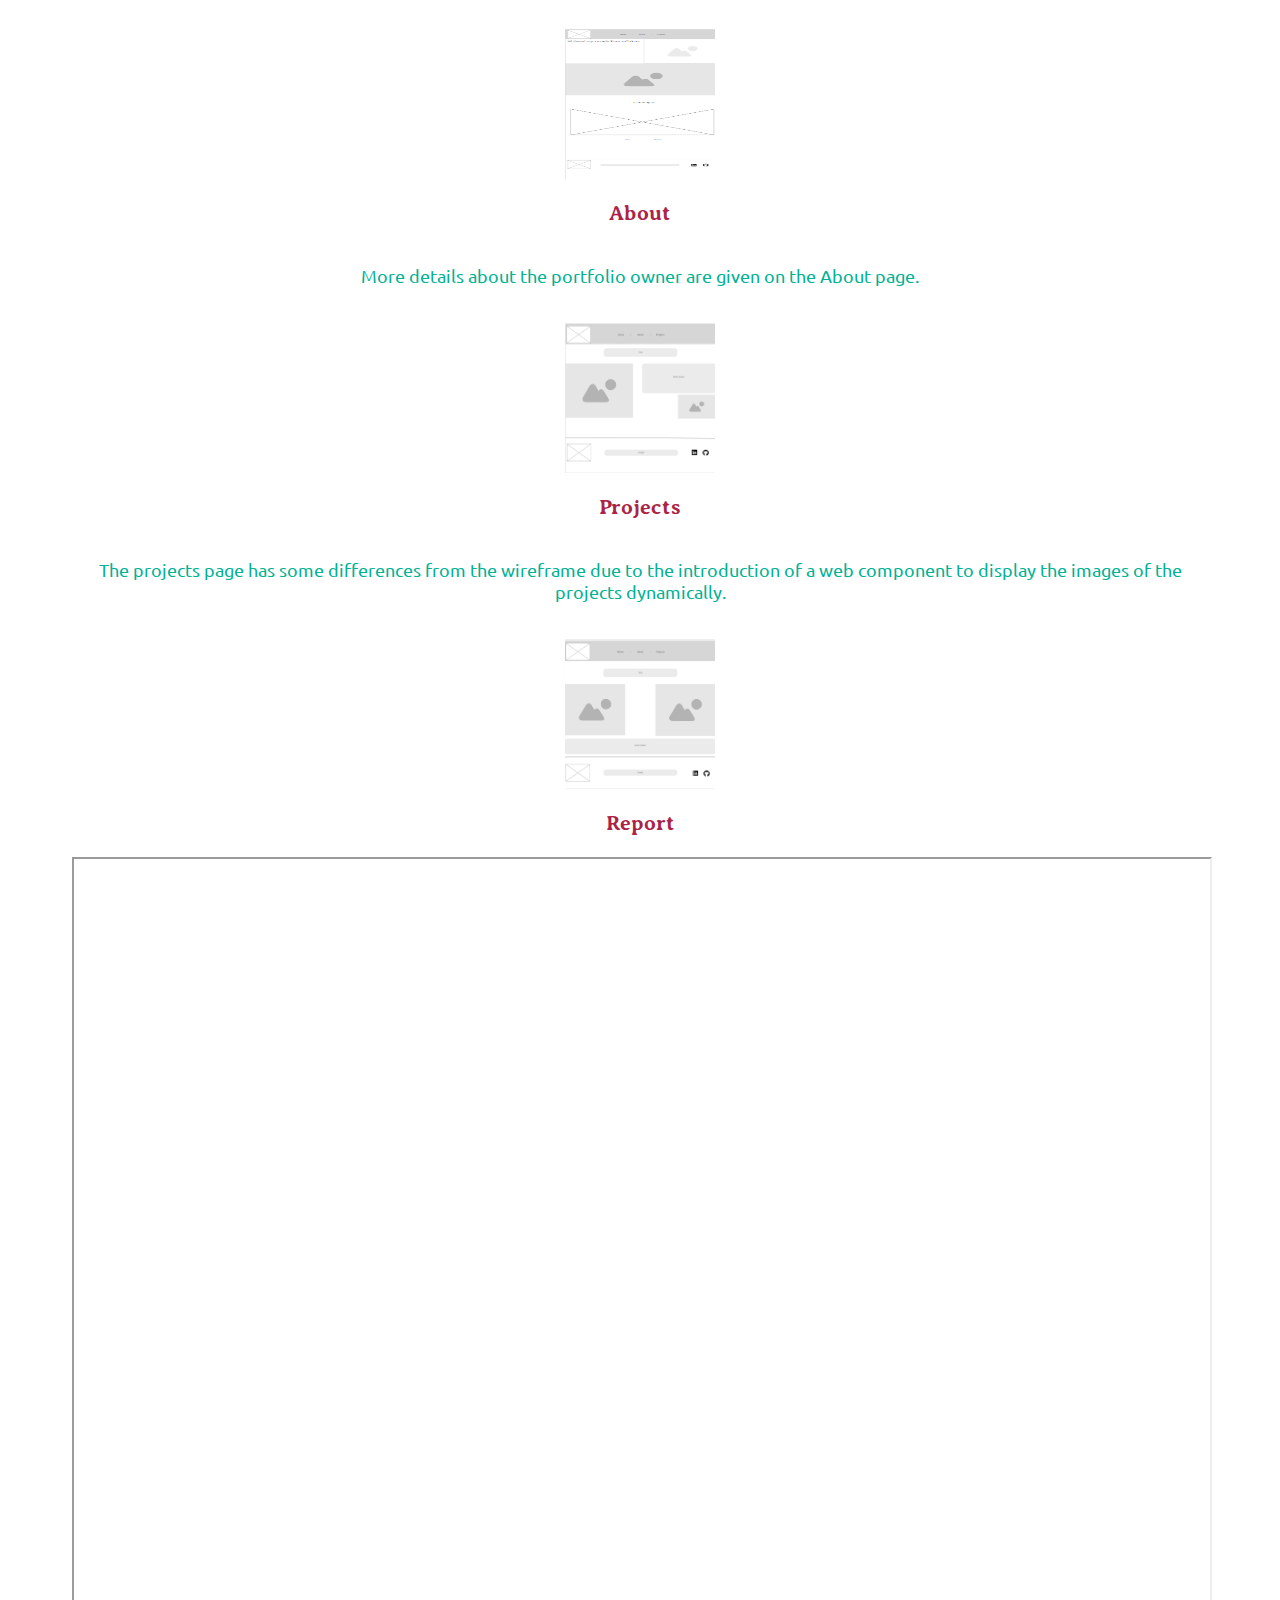
<file: mysite/site-plan.html>
<!DOCTYPE html>
<html lang="en-us">
    
  <head>
    <meta charset="utf-8">
    <title>Site Plan</title>
    <link type="text/css" rel="stylesheet" href="styles/site-plan.css">
  </head>

  <body>
    <header>
      <h1>Franco-Portfolio-Site Plan</h1>
      <h2>Franco Chavez</h2>
      <h2>WDD 130-A4</h2>
      <!-- In the header above, add the name or your site, your name and class number. For example if you are in section 3 you would put WDD 130.03 -->
    </header>
    <main>

      <!-- ------------------------Steps 2-3------------------------------ -->
      <hr>
      <h2>Overview</h2>
      <h3>Purpose</h3>
      <p>The purpose of my programmer portfolio is to showcase my skills, expertise, and past projects to potential employers or clients. Through my portfolio, I aim to demonstrate my proficiency in various programming languages, frameworks, and technologies, highlighting my ability to deliver high-quality and innovative solutions. Ultimately, my portfolio serves as a powerful tool to establish credibility and attract exciting career opportunities in the field of programming.</p>  <!-- change this -->


      <h3>Audience</h3>
      <p>Potencial employers</p>  <!-- change this -->

      <hr>
      <h2>Branding</h2>
      <h3>Website Logo</h3>
      <!-- Replace this with some sort of logo for your site.  A logo can be as simple as the name of your site in a nice font :) -->
      <img src="../mysite/images/think.png" alt="Logo image">
      <hr>
      <h2>
        Style Guide
      </h2>

      <!-- ------------------------Steps 4-8------------------------------ -->

      <h3>
        Color Palette
      </h3>
      <!--  The colors you choose for a website are one of the most important decisions you will make. Follow the instructions on the activity in iLearn then return and replace the color codes below with the hex color codes (the 6 digit numbers that show at the bottom of each color) for the colors you have chosen below.  You should have at least 2 colors but do not have to fill in all 4 if you do not need them.  -->

      <!-- Copy and paste the URL to your finished palette below Make sure to paste it into both spots -->
      Palette URL: <a href="https://coolors.co/c9daea-03f7eb-00b295-191516-ab2346" target="_blank">https://coolors.co/c9daea-03f7eb-00b295-191516-ab2346</a>


      <table class="colors">
        <tr><th>Primary</th><th>Secondary</th><th>Accent 1</th><th>Accent 2</th></tr>
        <!-- Replace the numbers in the boxes below with your hex color codes. Then switch to the site-plan.css file and change your colors there as well. -->
        <tr><td class="primary">[#03F7EB]</td><td class="secondary">[#00B295]</td><td class="accent1">[#AB2346]</td><td class="accent2">[#C9DAEA]</td></tr>
      </table>

      <!-- ------------------------Step 9------------------------------ -->

      <h3>
        Typography
      </h3>
      <!-- Choose a font for your paragraphs (body copy) and headlines. What font(s) have you chosen? Why did you choose what you did?  Make sure to review the list of web safe fonts at W3Schools.org as a starting point.  Think also about which of your colors above you might use for background and font colors. -->

      <h4>
        Heading Font: Averia Serif Libre  <!-- change this -->
      </h4>
      <h4>
        Paragraph Font: Ubuntu  <!-- change this -->
      </h4>
      <h3>
        Normal paragraph example
      </h3>
      <p>
        Lorem ipsum dolor sit amet, consectetur adipiscing elit, sed do eiusmod tempor incididunt ut labore et dolore magna aliqua. Ut enim ad minim veniam, quis nostrud exercitation ullamco laboris nisi ut aliquip ex ea commodo consequat. Duis aute irure dolor in reprehenderit in voluptate velit esse cillum dolore eu fugiat nulla pariatur. Excepteur sint occaecat cupidatat non proident, sunt in culpa qui officia deserunt mollit anim id est laborum.
      </p>
      <h3>
        Colored paragraph example
      </h3>
      <p class="colored">
        Lorem ipsum dolor sit amet, consectetur adipiscing elit, sed do eiusmod tempor incididunt ut labore et dolore magna aliqua. Ut enim ad minim veniam, quis nostrud exercitation ullamco laboris nisi ut aliquip ex ea commodo consequat. 
      </p>

      <!-- ------------------------Step 10------------------------------ -->

      <h3>
        Navigation
      </h3>
      <!-- Think about how you want your navigation bar to look. In the site-plan.css file change the colors to your colors to get the look you desire. --> 
      <nav>
        <a href="#">Home</a>
        <a href="#">About</a>
        <a href="#">Projects</a>
      </nav>
      <hr>
      <h2>
        Site Map
      </h2>
      <div class="sitemap">
        <div class="sm-home">
          Home
        </div>
        <div class="sm-page2">
          About <!-- change this -->
        </div>
        <div class="sm-page3">
          Projects  <!-- change this -->
        </div>

        <div class="top">
          &nbsp;
        </div>
        <div class="left">
          &nbsp;
        </div>
        <div class="right">
          &nbsp;
        </div>

      </div>

      <!-- --------Content Section -------------- -->
      <hr>
      <h2>
        Content
      </h2>
      <h3>Home page</h3>
      <p>
        Hello there! My name is Franco Chávez and I am a Web Developer from Córdoba, Argentina, currently living in La Calera.
        My journey as a web developer began with a deep fascination for technology and a passion for solving problems and making
        things work.
        I have honed my skills in HTML, CSS, JavaScript, and backend with Node.JS and Express.
        I enjoy programming and creating websites for small businesses, in Projects you can find some samples of my work and
        some details about the technologies applied for its design and functionality
        You can contact me here if you are a business looking for a web presence or an employer looking to hire.
      </p>
      <p>Images for the Home page</p>
        <img src="images/hero (1).png" alt="image for homepage">
        <img src="images/fotohome2.jpg" alt="image for homepage">

      </ul>
      <h3>About</h3>
      <p>
        I love technology and building functional things, putting them into operation and having everything fit and produce the
        expected results is exciting!
        The first language I learned was JavaScript through a Google App, I decided and I started studying Python as part of the
        first certificate in Computer & Web Programming awarded by Brigham Young University Idaho and from then on I haven't
        stopped progress in my training by acquiring more valuable skills.
        I have created a form for you to leave your email and share your opinion about the site as well as the opinions you want
        to share.
      </p>
      <p>Images for About</p>
        <img src="images/fotoabout1.jpg" alt="image for page">
        <img src="images/lamp.png" alt="image for page">

      </ul>
      <h3>Projects</h3>
      <p>
        Take a closer look at some of the projects I've had the privilege of working on. Each project represents a challenge and
        an opportunity to increase my web development skills to create digital experiences. From the concept to the execution, I
        have put my passion, effort, and knowledge to achieve the expected results and more!
      </p>
      <p>Images for Projects</p>
        <img src="images/whiteoarsite.png" alt="image for page3">
        <img src="images/mindfulness.png" alt="image for page3">
        <img src="images/sportshousesite.png" alt="image for page3">
        <img src="images/eventsagenda.png" alt="image for page3">
      </ul>
      <hr>
      <h2>
        Wireframes
      </h2>
      <p>
        Create three wireframes for your site. One for each page and list them here</p>

      <h3>Home</h3>
      <p>         
        The home page has a presentation and introduction to the website and its purpose.
      </p>
      <img src="images/home.png" alt="home page wireframe">

      <h3>About</h3>
      <p>         
        More details about the portfolio owner are given on the About page.
      </p>
      <img src="images/about.png" alt="About wireframe">

      <h3>Projects</h3>
      <p>         
        The projects page has some differences from the wireframe due to the introduction of a web component to display the
        images of the projects dynamically.
      </p>
      <img src="images/projects.png" alt="Projects wireframe">
      <h3>Report</h3>
      <iframe src="images/finalreport.pdf" width="100%" height="800px"></iframe>
    </main>
  </body>

</html>
</file>
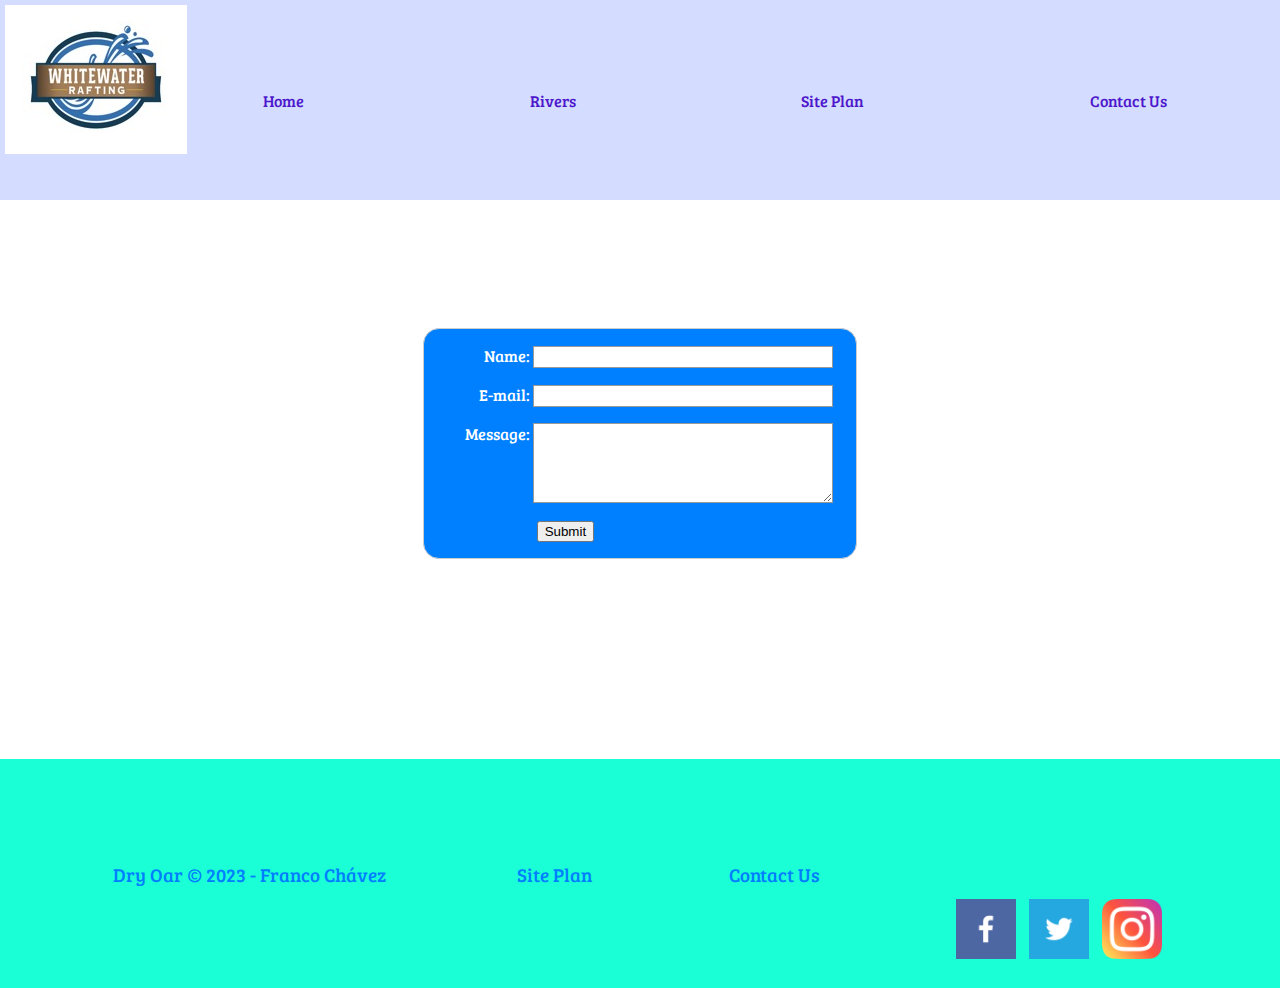
<file: wwr/contactus.html>
<!DOCTYPE html>
<html lang="en">
<head>
    <meta charset="UTF-8">
    <meta http-equiv="X-UA-Compatible" content="IE=edge">
    <meta name="viewport" content="width=device-width, initial-scale=1.0">
    <link  rel="stylesheet" href="styles/style.css">
    <title>Contact Us</title>
</head>
<body>
    <div id="content">
    <header>
        
            <a href="index.html" id="logo_link">
                <img class="log" src="images/logo.jpg" alt="Dry Oar Logo">
            </a>
            <nav>
                <a href="index.html">Home</a>
                <a href="rivers.html">Rivers</a>
                <a href="site-plan-rafting.html">Site Plan</a>
                <a href="contactus.html">Contact Us</a>
            </nav>
    </header>
    <section>
        <div id="form-pos">
        <div id="feedback">
        </div>
        
        <form action="/my-handling-form-page" method="post">
            <ul>
             <li>
               <label for="name">Name:</label>
               <input type="text" id="name" name="user_name">
             </li>
             <li>
               <label for="mail">E-mail:</label>
               <input type="email" id="mail" name="user_mail">
             </li>
             <li>
               <label for="msg">Message:</label>
               <textarea id="msg" name="user_message"></textarea>
             </li>
             <li class="button">
                <button type="submit">Submit</button>
              </li>
            </ul>
           </form>
        </div>
    </section>
    
   
    <footer>
        <p>Dry Oar &copy; 2023 - Franco Chávez</p>
        <p><a href="site-plan-rafting.html">Site Plan</a></p>
        <p><a href="contactus.html">Contact Us</a></p>
        <div class="social">
            <a href="https://facebook.com" target="_blank">
                <img src="images/face.png" alt="fb icon">
            </a>
            <a href="https://twitter.com" target="_blank">
                <img src="images/twit.png" alt="twitter icon">
            </a>
            <a href="https://instagram.com" target="_blank">
                <img src="images/instag.png" alt="instagram icon">
            </a>
        </div>
    </footer>
    </div>
    <script>
        // get the feedback div element so we can do something with it.
        const feedbackElement = document.getElementById('feedback');
        // get the form so we can read what was entered in it.
        const formElement = document.forms[0];
        // add a 'listener' to wait for a submission of our form. When that happens run the code below.
        formElement.addEventListener('submit', function(e) {
            // stop the form from doing the default action.
            e.preventDefault();
            // set the contents of our feedback element to a message letting the user know the form was submitted successfully. Notice that we pull the name that was entered in the form to personalize the message!
            feedbackElement.innerHTML = 'Hello '+ formElement.user_name.value +'! Thank you for your message. We will get back with you as soon as possible!';
            // make the feedback element visible.
            feedbackElement.style.display = "block";
            // add a class to move everything down so our message doesn't cover it.
            document.body.classList.toggle('moveDown');
        });
    </script>
</body>
</html>
</file>
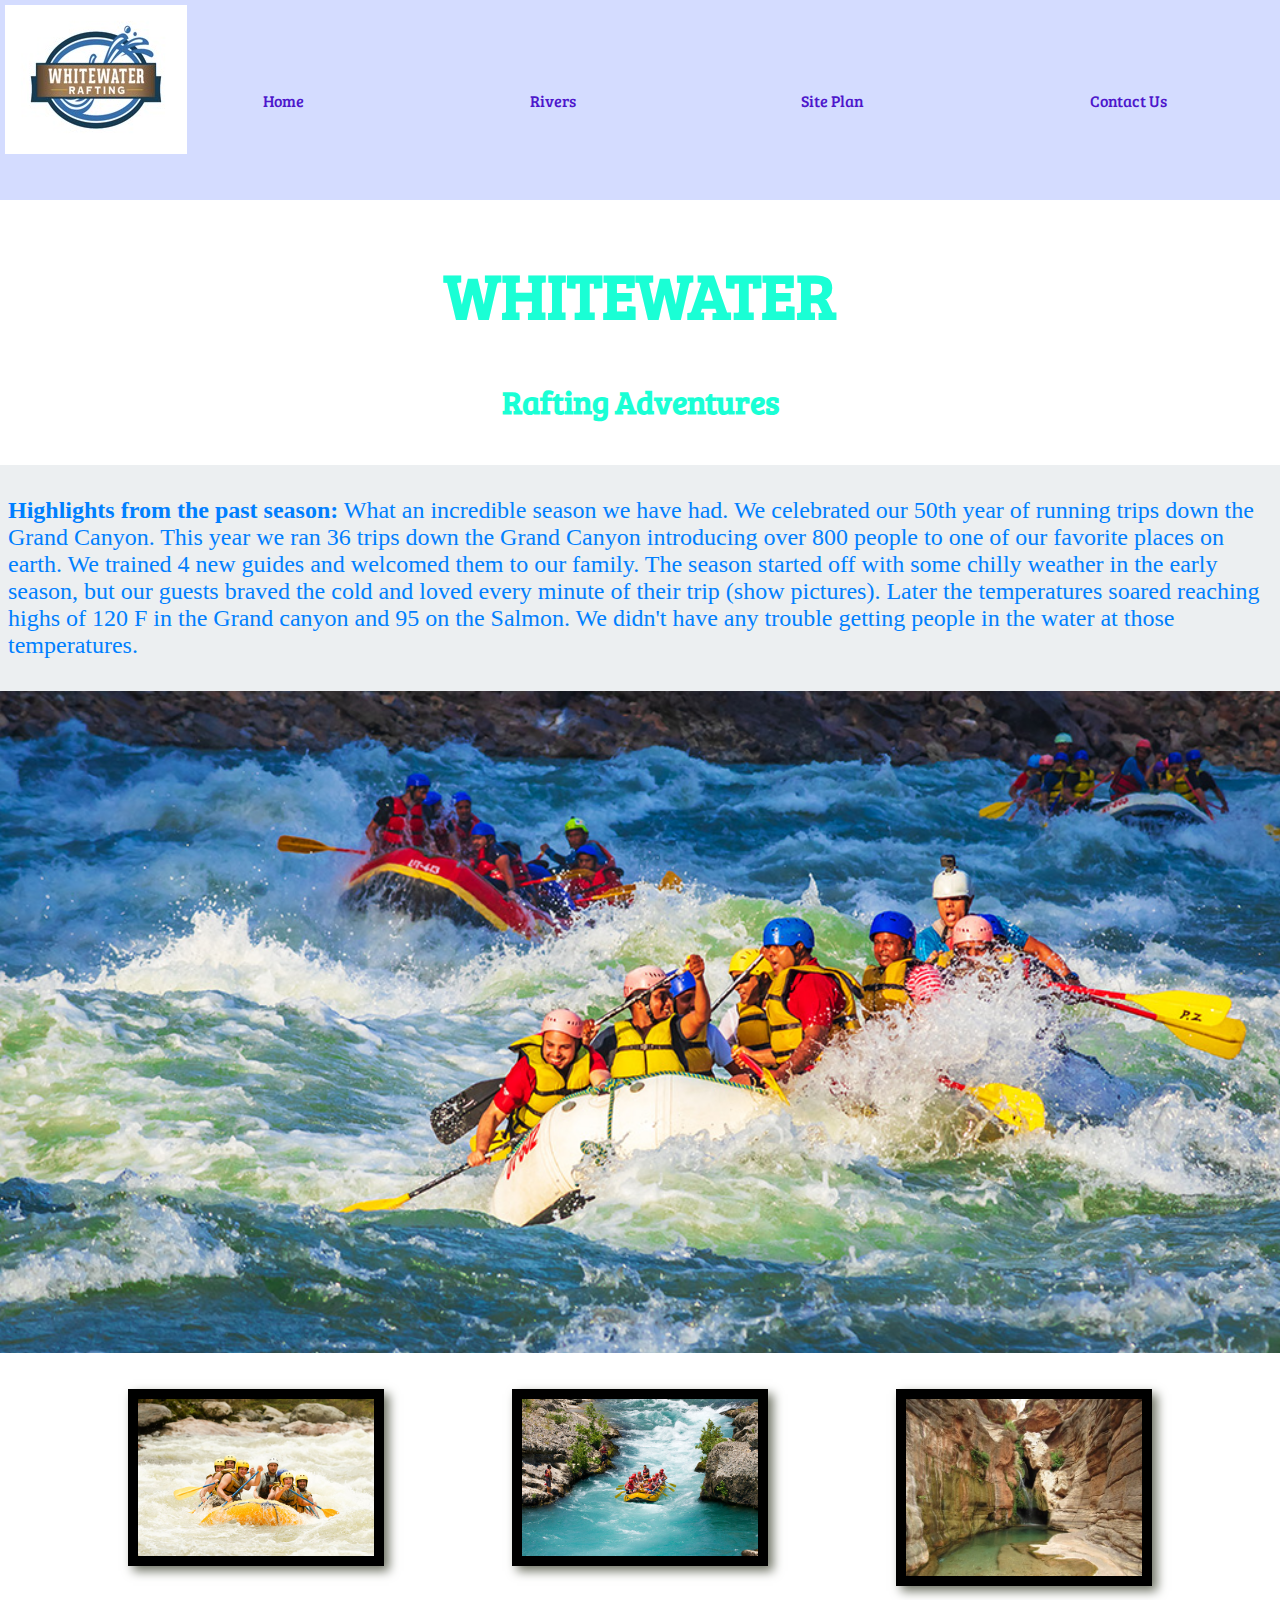
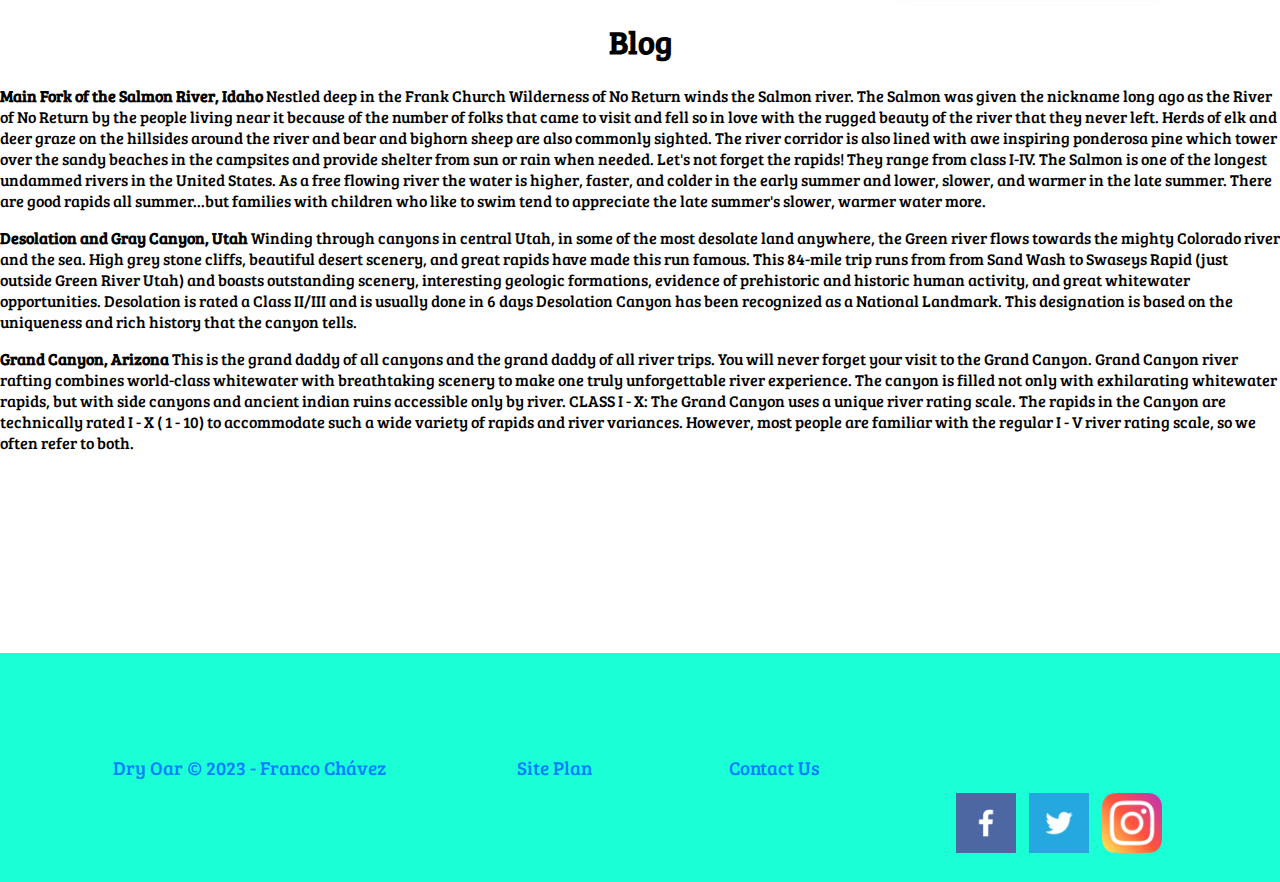
<file: wwr/rivers.html>
<!DOCTYPE html>
<html lang="en">
<head>
    <meta charset="UTF-8">
    <meta http-equiv="X-UA-Compatible" content="IE=edge">
    <meta name="viewport" content="width=device-width, initial-scale=1.0">
    <link  rel="stylesheet" href="styles/style.css">
    <title>Rivers</title>
</head>
<body>
    <div id="content">
    <header>
        
            <a href="index.html" id="logo_link">
                <img class="log" src="images/logo.jpg" alt="Dry Oar Logo">
            </a>
            <nav>
                <a href="index.html">Home</a>
                <a href="#">Rivers</a>
                <a href="site-plan-rafting.html">Site Plan</a>
                <a href="contactus.html">Contact Us</a>
            </nav>
    </header>
    <div id="rivers-msg">
        <h1 class="home-title">WHITEWATER</h1>
        <h4>Rafting Adventures</h4>
    </div>
    <div id="comments">
        <p><strong> Highlights from the past season:</strong>
            What an incredible season we have had. We celebrated our 50th year of running trips down the Grand Canyon. This year we ran 36 trips down the Grand Canyon introducing over 800 people to one of our favorite places on earth. We trained 4 new guides and welcomed them to our family. The season started off with some chilly weather in the early season, but our guests braved the cold and loved every minute of their trip (show pictures). Later the temperatures soared reaching highs of 120 F in the Grand canyon and 95 on the Salmon. We didn't have any trouble getting people in the water at those temperatures.
        </p>
    </div>
    <div id="hero-rivers">
        
        <div id="rivers-box">
            <img id="hero-img" src="images/rivershero.jpg" alt="rivers-foto">
        </div>
        
    </div>
    <main class="home-grid">
        <section class="rivers-card">
            <img class="card-img" src="images/rivers1.jpg" alt="river 1">
        </section>
        <section class="camping-card">
            <img class="card-img" src="images/rivers2.jpg" alt="river 2">
        </section>
        <section class="rapids-card">
            <img class="card-img" src="images/rivers3.jpg" alt="river 3">
        </section>
        
    </main>
    <section class="river-title">
            <h1>Blog</h1>
    </section>
    <section class="river-text">
        <p> 
           <strong> Main Fork of the Salmon River, Idaho</strong>
            Nestled deep in the Frank Church Wilderness of No Return winds the Salmon river. The Salmon was given the nickname
            long ago as the River of No Return by the people living near it because of the number of folks that came to visit
            and fell so in love with the rugged beauty of the river that they never left.
        
            Herds of elk and deer graze on the hillsides around the river and bear and bighorn sheep are also commonly sighted.
            The river corridor is also lined with awe inspiring ponderosa pine which tower over the sandy beaches in the
            campsites and provide shelter from sun or rain when needed.
        
            Let's not forget the rapids! They range from class I-IV. The Salmon is one of the longest undammed rivers in the
            United States. As a free flowing river the water is higher, faster, and colder in the early summer and lower,
            slower, and warmer in the late summer. There are good rapids all summer...but families with children who like to
            swim tend to appreciate the late summer's slower, warmer water more.
        </p>
    </section>
    <section  class="river-text">
        <p>
           <strong> Desolation and Gray Canyon, Utah</strong>
            Winding through canyons in central Utah, in some of the most desolate land anywhere, the Green river flows towards
            the mighty Colorado river and the sea. High grey stone cliffs, beautiful desert scenery, and great rapids have made
            this run famous. This 84-mile trip runs from from Sand Wash to Swaseys Rapid (just outside Green River Utah) and
            boasts outstanding scenery, interesting geologic formations, evidence of prehistoric and historic human activity,
            and great whitewater opportunities.
        
            Desolation is rated a Class II/III and is usually done in 6 days
        
            Desolation Canyon has been recognized as a National Landmark. This designation is based on the uniqueness and rich
            history that the canyon tells.
        </p>
    </section>
    <section  class="river-text">
        <p>
          <strong>Grand Canyon, Arizona</strong>
            This is the grand daddy of all canyons and the grand daddy of all river trips. You will never forget your visit to the
            Grand Canyon.
            
            Grand Canyon river rafting combines world-class whitewater with breathtaking scenery to make one truly unforgettable
            river experience. The canyon is filled not only with exhilarating whitewater rapids, but with side canyons and ancient
            indian ruins accessible only by river.
            
            CLASS I - X: The Grand Canyon uses a unique river rating scale. The rapids in the Canyon are technically rated I - X ( 1
            - 10) to accommodate such a wide variety of rapids and river variances. However, most people are familiar with the
            regular I - V river rating scale, so we often refer to both.
        </p>
    </section>
   
    <footer>
        <p>Dry Oar &copy; 2023 - Franco Chávez</p>
        <p><a href="site-plan-rafting.html">Site Plan</a></p>
        <p><a href="contactus.html">Contact Us</a></p>
        <div class="social">
            <a href="https://facebook.com" target="_blank">
                <img src="images/face.png" alt="fb icon">
            </a>
            <a href="https://twitter.com" target="_blank">
                <img src="images/twit.png" alt="twitter icon">
            </a>
            <a href="https://instagram.com" target="_blank">
                <img src="images/instag.png" alt="instagram icon">
            </a>
        </div>
    </footer>
    </div>
    
</body>
</html>
</file>
<file: mysite/styles/style.css>
@import url('https://fonts.googleapis.com/css2?family=Averia+Serif+Libre&family=Bree+Serif&family=Ubuntu&display=swap');

#content {
    max-width: 1600px;
    margin: 0 auto;
}
nav a {
    text-align: center;
    color: #00B295;
    text-decoration: none;
    padding: 35px;
}

#hero {
    display: grid;
    grid-template-columns: 1fr 1fr ;
    margin-top: -50px;
    
}
#hero-box {
    grid-column: 2/3;
    grid-row: 1/2;
    z-index: -1;
    
    
}
#hero-img {
    width: 100%;
    grid-column: 2/3;
    margin-top: 50px;
    height: 650px;
    margin-bottom: -10px;
    
    
}
#hero-msg {
    grid-column: 1/3;
    grid-row: 1/2;
    margin-top: 100px;
    z-index: 3;
    
    box-sizing: border-box;
    
}
#hero-msg h1 {
    text-align: center;
    color: #03F7EB;
    margin-top: 30px ;
    font-size: 5em;
    font-family: "Averia serif libre";

}
#hero-msg h4 {
    text-align: center;
    color: #03F7EB;
    font-size: 2.8em;
}
#hero-text {
    z-index: 2;
    grid-column: 1/2;
    grid-row: 1/2;
    margin-top: 240px;
    font-family: "Ubuntu";
    

}
#text-title {
    font-size: 2.3em;
    margin-left: 8px;
    padding: 10px;
}

#paragraph {
    font-size: 1.3em;
    margin-left: 8px;
    font-family: "Ubuntu";
    padding: 10px;
}
    

header {
    display: grid;
    grid-template-columns: 150px auto;
    background-color: #D4DCFF;
    font-family:  "Averia serif libre";
    height: 200px;
}
#logo-link {
    padding-top: 5px;
    justify-self: center;
    align-self: center;
}
a {
    text-decoration: none;
    margin: 5px;
}
nav a:hover {
    background-color: #00aeff;
    color: #AB2346;
}
nav {
    display: flex;
    justify-content: space-around;
    align-items: center;
}
.log{
    width :190px;
}
h2.tech-text {
    font-family: "Averia serif libre";
    font-size: 3em;
    color:#00B295;
    background-color:#D4DCFF ;
    padding: 80px;
    text-align: center;
    margin: 0;
}

.list-items-techs {
    font-family: "Ubuntu";
    font-size: 2.5em;
    z-index: 1;
    color: #03F7EB;
    position: relative;
    margin: 15px;
    
}
.main-grid {
    display: grid;
}

#main-img {
    width: 100%;
    margin-top: -320px;
    z-index: -2;
    margin-bottom: -10px;
}
#links {
    display: block;
    text-align: center;
    padding: 30px;
    margin-left: 250px;
    margin-right: 250px;
    font-size: 1.5em;
    
}
.footer-grid {
    display:grid;
    grid-template-columns: 1fr 2fr 1fr 1fr 1fr;
    gap: 1vw;
    align-items: center;
    background-color: #03F7EB;
    font-family: "Ubuntu";
}

.text-1 {
    font-size: 1.5em;
}
.linke-img {
    width: 130px;
    height: fit-content;
    justify-self: end;  

}
.linke-img img {
    width: 130px;
    height: 128px;
    border-radius: 14px; 
}
.git-img {
    width: 130px;
    height: 128px;
    justify-self: center;
}
.button {
    width: 250px;
    border: 2px solid black;
    background-color: #C9DAEA;
    border-radius: 10px;
   
}
.site-plan-button {
    display: block;
    margin-left: 48px;
    font-size: 1.5em;
    padding:.6rem ;
}
/* about styles */
 .about-title {
    text-align: center;
    font-family: "Averia serif libre";
    font-size: 3em;
    color: #00B295;
    background-color: #C9DAEA;
    padding-top: 30px;
    padding-bottom: 30px;
    box-sizing: border-box;
    margin-left: 20%;
    margin-right: 20%;
    border-radius: 10px;
    
    

 }
#about {
    display: grid;
    grid-template-columns: 1fr 1fr;
    grid-template-rows: 1fr 1fr 0.2fr;
    gap: 20px;
    background-color: aliceblue;
}

#about-box {
    grid-row: 1/3;
    height: 300px;
    
}

#about-img {
    width: 91%;
    grid-row: 1/3;
    padding: 15px;
    margin-left: auto;
    margin-right: 20px;
    border: #03F7EB solid 10px;
    
}

#about-box2 {
    grid-column: 2/3;
    grid-row: 2/3;
    margin-top: -20px;
}

#about-img2 {
    width: 45%;
    float: right;

    grid-row: 2/3;
    margin-top: 77px;
    border: #03F7EB solid 10px;
    padding: 15px;
    z-index: -1;
}

#about-text {
    margin-right:10%;
    font-family: "Ubuntu";
    font-size: 1.6em;
    
    height: 450px;
}

.about-description {
    padding-left: 58px;
    overflow: scroll;
    text-align: left;
    background-color: #00B295;
    color: #C9DAEA;
    
}

#about-phrases {
    grid-row: 2/3;
    grid-column: 2/3;
    z-index: 1;
    font-size: 2.3em;
    margin-top: 77px;
    margin-left: 420px;
    color: #AB2346;
    font-family: "Averia serif libre";

}
/* projects styles */
/* The grid: Four equal columns that floats next to each other */
.projects-title {
    text-align:center;
    font-family: "Averia serif libre";
    color:#AB2346;
    font-size: 35px;
}
.projects-p {
    text-align:center;
    font-family: "Averia serif libre";
    color:#AB2346;
    font-size: 20px;
    font-weight: 500;
}
#project-text {
    box-sizing: border-box;
    background-color:#03F7EB ;
    padding: 20px;
    word-spacing: 1.5px;
    font-stretch: expanded;
}
.project-description {
    font-family: "Ubuntu";
    margin: 8px;
    
}
.row {
    background-color: #D4DCFF;
}
.column {
    float: left;
    width: 23.5%;
    padding: 12px;
   
    
  }
  
  /* Style the images inside the grid */
  .column img {
    opacity: 0.8; 
    cursor: pointer; 
    border: black 1px solid;
    height: 290px;
  }
  
  .column img:hover {
    opacity: 1;
  }
  
  /* Clear floats after the columns */
  .row:after {
    content: "";
    display: table;
    clear: both;
  }
  #expandedImg {
    height: 906.28px;
  }
  /* The expanding image container */
  .container {
    position: relative;
    display: none;
    border: black 1px solid;
  }
  
  /* Expanding image text */
  #imgtext {
    position: absolute;
    bottom: 15px;
    left: 15px;
    color:#00B295;
    font-size: 25px;
  }
  
  /* Closable button inside the expanded image */
  .closebtn {
    position: absolute;
    top: 10px;
    right: 15px;
    color: white;
    font-size: 35px;
    cursor: pointer;
  }
/* Media Query for screens less than 900px wide */
@media (max-width: 900px) {
    #hero {
        grid-template-columns: 1fr;
    }
    nav, footer {
        flex-direction: column;
    }
    nav a {
        display: block;
        padding: 15px;
    }
    .logo {
        grid-column: initial;
        grid-row: initial;
        width: auto;
        margin-top: 0;
        height: auto;
        z-index: 2;
    }

    #hero-box,
    #hero-img {
        grid-column: initial;
        grid-row: initial;
        width: auto;
        margin-top: 0;
        height: auto;
    }

    #hero-msg {
        margin-top: 30px;
        margin-bottom: 30px;
    }

    #hero-msg h1 {
        font-size: 3.5em;
    }

    #hero-msg h4 {
        font-size: 2em;
    }

    #hero-text {
        margin-top: 100px;
    }

    header {
        grid-template-columns: auto;
        justify-content: center;
    }

    #logo-link {
        justify-self: initial;
        align-self: initial;
    }

    .log {
        width: auto;
    }

    h2.tech-text {
        font-size: 2.5em;
        padding: 40px;
    }

    .list-items-techs {
        font-size: 2em;
    }

    .footer-grid {
        grid-template-columns: 1fr;
        gap: 2vw;
        justify-items: center;
        padding: 20px;
        
    }

    .linke-img {
        justify-self: initial;
    }

    .button {
        width: 200px;
    }

    .site-plan-button {
        margin-left: 0;
        margin-top: 20px;
    }
}
</file>
<file: wwr/styles/style.css>
@import url('https://fonts.googleapis.com/css2?family=Averia+Serif+Libre&family=Bree+Serif&display=swap');


#content {
    max-width: 1600px;
    margin: 0 auto;
}

nav a {
    text-align: center;
    color: #4d17cc;
    text-decoration: none;
    padding: 35px;
}

#hero {
    display: grid;
    grid-template-columns: 1fr 3fr 1fr;
    margin-top: -100px;
}
#hero-box {
    grid-column: 1/4;
    grid-row: 1/3;
    z-index: -1;
}
#hero-msg {
    grid-column: 2/3;
    grid-row: 1/2;
    margin-top: 100px;
}
#hero-msg h1 {
    text-align: center;
    color: #1AFFD5;
    margin-top: 100px ;
    font-size: 6em;
}
#hero-msg h4 {
    text-align: center;
    color: #1AFFD5;
    font-size: 2.5em;
}
.button-box {
    text-align: center;
}
main  {
    display: grid;
    grid-template-columns: 1fr 1fr 1fr 1fr 1fr 1fr 1fr 1fr 1fr 1fr;
    
}
main section {
    text-align: center;
}

main section img {
    box-sizing: border-box;
}


#background {
    height: 600px;
    background-color: #007FFF;
    margin: 100px 0px;
    grid-column: 1/11;
    grid-row: 4/9;
}
body {
    background-color: white;
    margin: 0;
    padding: 0;
}
header {
    display: grid;
    grid-template-columns: 150px auto;
    background-color: #D4DCFF;
    font-family: "Bree serif", "Averia serif";
    height: 200px;
}
#logo-link {
    padding-top: 5px;
    justify-self: center;
    align-self: center;
}
a {
    text-decoration: none;
    margin: 5px;
}
nav a:hover {
    background-color: #D4DCFF;
    color: #007FFF;
}
nav {
    display: flex;
    justify-content: space-around;
    align-items: center;
}
.home-title  {
    color: #007FFF;
    font-family: "Bree serif","Averia serif";
    font-size: 2em;
    margin-top: 10px;
}
h4 {
    color: #007FFF;
    font-family: "Bree serif","Averia serif";
}
.book {
    background-color: #D4DCFF;
    color: #007FFF;
    text-decoration: none;
    font-size: 18px;
    padding: 15px 30px;
    margin-top: 50px;
    border-radius: 5px;
}
.join {
    background-color:#1AFFD5 ;
    color: #007FFF;
    text-decoration: none;
    font-size: 18px;
    padding: 15px 30px;
    margin-top: 50px;
    border-radius: 5px;
}
.book:hover {
    background-color:#1AFFD5 ;
    color: #007FFF;
} 
.join:hover {
    background-color:#1AFFD5 ;
    color: #007FFF;

}

.msg {
    background-color:#1AFFD5 ;
    line-height: 1.5em;
    padding: 35px;
    margin: 80px 0px;
    grid-column: 6/10;
    grid-row: 6/7;

}    
section.msg:hover {
    box-shadow:10px 10px 10px #074bb1;
}
footer {
    display: flex;
    margin-top: 200px;
    justify-content: space-around;
    align-items: center;
    background-color:#1AFFD5 ;
    color: #007FFF;
    text-decoration: none;
    padding: 25px 50px;
}

footer .social img {
    padding-top: 15px;
    margin-top: 100px;
    height: 60px;
}
footer a:hover {
    color: #007FFF;
    text-decoration: none;
}
footer a {
    color: #007FFF;
    font-family: "Bree serif","Averia serif";
}
footer p {
    font-size: 1.2em;
    font-family: "Bree serif","Averia serif";
}
.msg h2 {
    color: #007FFF;
    font-family: "Bree serif","Averia serif";


}
h2 {
    margin: 0;
}
.msg p {
    color: #007FFF;
    font-family: "Bree serif","Averia serif";
    font-size: .8em;
    padding-bottom: 15px;
}
#hero-img {
    width: 100%;
}
.logo {
    width: 80px;
}
.icon {
    width: 80px;
    padding-top: 10px;
}
footer p a:hover {
    text-decoration: underline;
}  
:local-link {
    padding-top: 5px;
}  

.rivers-card {

    grid-column: 2/4;
    grid-row: 2/3;
}

.camping-card {
    
    grid-column: 5/7;
    grid-row: 2/3;
}

.rapids-card {
    
    grid-column: 8/10;
    grid-row: 2/3;
}
.card-img {
    border: 10px solid black;
    transition: transform .5s;
    box-shadow: 5px 5px 10px #6f7364;
    max-height: 220px;
}
.card-img:hover {
    opacity: .6;
    transform: scale(1.1);
}
.card-img, .mountains {
    width: 100%;
}
.mountains {
    grid-column: 2/7;
    grid-row: 5/8;
    
}
img.mountains:hover {
    box-shadow:10px 10px 10px #074bb1; 
}
/* Rules for Rivers Page */

#hero-rivers {
    display: grid;
    grid-template-columns: 1fr 3fr 1fr;
    
}
#comments {
    font-size: 1.5em;
    padding:.5rem;
    background-color:#ECEFF1;
    color: #007FFF;
}
.river-title {
    text-align: center;
    font-family: "Bree serif","Averia serif";
    margin-top: 1.9em;
}
.river-text {
   display: inline; 
   align-items: center;
   font-family: "Bree serif","Averia serif";
   width: 300px;
}
#rivers-msg h1 {
    text-align: center;
    color: #1AFFD5;
    margin-top: 50px ;
    font-size: 4em;

}
#rivers-msg h4 {
    text-align: center;
    color: #1AFFD5;
    font-size: 2em;
}
#rivers-box {
    grid-column: 1/4;
    grid-row: 1/3;
    z-index: -1;
    margin-bottom: 2em;
}
/* Form styles */

/* #form-pos {
    margin-left: auto;
    margin-right: auto;
    text-align: center;
    */

form {
    /* Center the form on the page */
    margin: 0 auto;
    width: 400px;
    /* Form outline */
    padding: 1em;
    border: 1px solid #ccc;
    border-radius: 1em;
    background-color: #007FFF;
    margin-top: 8em;
    color:#fff;
    font-family: "Bree serif", "Averia serif";
  }
  
  ul {
    list-style: none;
    padding: 0;
    margin: 0;
  }
  
  form li + li {
    margin-top: 1em;
  }
  
  label {
    /* Uniform size & alignment */
    display: inline-block;
    width: 90px;
    text-align: right;
  }
  
  input,
  textarea {
    /* To make sure that all text fields have the same font settings
       By default, textareas have a monospace font */
    font: 1em sans-serif;
  
    /* Uniform text field size */
    width: 300px;
    box-sizing: border-box;
  
    /* Match form field borders */
    border: 1px solid #999;
  }
  
  input:focus,
  textarea:focus {
    /* Additional highlight for focused elements */
    border-color: #000;
  }
  
  textarea {
    /* Align multiline text fields with their labels */
    vertical-align: top;
  
    /* Provide space to type some text */
    height: 5em;
  }
  
  .button {
    /* Align buttons with the text fields */
    padding-left: 90px; /* same size as the label elements */
  }
  
  button {
    /* This extra margin represent roughly the same space as the space
       between the labels and their text fields */
    margin-left: 0.5em;
  }
  #feedback {
    background-color: antiquewhite;
    position: absolute;
    top: 0;
    left: 0;
    right: 0;
    padding: .5em;
    /* make this element invisible until we are ready for it */
    display: none;      
}
.moveDown {
    margin-top: 3em;
}
  
@media screen and (max-width: 900px) {
    #hero, .home-grid {
        display: block;
        height: auto;
    }
    nav, footer {
        flex-direction: column;
    }
    nav a {
        display: block;
        padding: 15px;
    }
    #hero {
        margin-top: 0;
    }
    #hero-msg {
        margin-top: 0;
    }
    #hero-msg h4 {
        display: none;
    }
    .home-title {
        font-size: 25px;
        color: #6f7364;
    }
    .rivers-card, .camping-card, .rapids-card { 
        margin: 50px auto;
        width: 60%;
    }
    #background {
        display: none;
    }
    .mountains, .msg {
        width: 80%;
        display: block;
        margin: 0 auto;
    }
    footer {
        margin-top: 25px;
    }
}
</file>
<file: positionstyles.css>
/* CSS - Name: "positionstyles.css" */
/* Activity 1 styles */
.content1 {
  /* This is the parent of the activity 1 boxes. */
  display: grid;
  grid-template-columns: 1fr 1fr;
  justify-items: center;
  gap: 20px;

}
.red1 { 
  width: 100%; 
  height: 100px; 
  background-color: red; 
  grid-column: 1/3;

} 
.green1 {
  width: 200px; 
  height: 200px; 
  background-color: green; 

} 
.yellow1 {
  width: 200px; 
  height: 200px; 
  background-color: gold; 
} 
.blue1 {
  width: 100%; 
  height: 100px; 
  background-color: blue; 
  grid-column: 1/3;
} 
/* Activity 2 styles */ 
.content2 {
  /* This is the parent of the activity 2 boxes. */
  display: grid;
  grid-template-columns: 50px 50px 50px 50px 50px;
  justify-items: center;
  

}
.red2 {
  width: 100px; 
  height: 100px; 
  background-color: red; 
  
} 
.green2 { 
  width: 100px; 
  height: 100px; 
  background-color: green; 
  margin-top: 50px;
} 
.yellow2 {
  width: 100px; 
  height: 100px; 
  background-color: gold; 
  margin-top: 100px;
} 
.blue2 {
  width: 100px; 
  height: 100px; 
  background-color: blue; 
  margin-top: 150px;
} 
/* Activity 3 styles */ 
.content3 {
  /* This is the parent of the activity 3 boxes. */
  display: grid;
  grid-template-columns: 1fr 1fr;
  justify-items: center;
  column-gap: 80px;
  
}
.red3 {
  width: 100%; 
  height: 100px; 
  background-color: red; 
  grid-column: 1/3;
} 
.green3 {
  width: 100%; 
  height: 200px; 
  background-color: green;
  
} 
.yellow3 {
  width: 100%; 
  height: 200px; 
  background-color: gold; 
} 
.blue3 {
  width: 100%;
  height: 100px; 
  background-color: blue; 
  grid-column: 1/3;
} 
/* Activity 4 styles */ 
.content4 {
  /* This is the parent of the activity 4 boxes. */
  height: 400px;
  display: grid;
  grid-template-columns: 1fr 1fr;
  
  
}
.red4 {
  width: 100%; 
  height: 400px; 
  background-color: red; 
  grid-column: 1/2;
  grid-row: 1/4;
} 
.green4 {
  width: 100%; 
  height: 1fr; 
  background-color: green; 
} 
.yellow4 {
  width: 100%; 
  height: 1fr; 
  background-color: gold; 
} 
.blue4 {
  width: 100%; 
  height: 1fr; 
  background-color: blue; 
} 
/* Activity 5 styles */ 
.content5 {
  /* This is the parent of the activity 5 boxes. */
  height: 400px;
}
.red5 { 
  width: 100%; 
  height: 100px; 
  background-color: red; 
} 
.green5 { 
  width: 150px; 
  height: 150px; 
  background-color: green; 
  float: left;

} 
.yellow5 {
  width: 100%; 
  height: 200px; 
  background-color: gold; 


} 
.blue5 {
  width: 100%; 
  height: 100px; 
  background-color: blue; 
} 
/* Activity 6 styles */ 
.content6 {
  /* This is the parent of the activity 6 boxes. */
  height: 400px;
  display: grid;
  grid-template-columns: 1fr 1fr;
}
.red6 {
  width: 400px; 
  height: 200px; 
  background-color: red; 
  grid-column: 1/2;
  grid-row: 1/2;
} 
.green6 {
  width: 200px; 
  height: 200px; 
  background-color: green; 
  grid-row: 2/3;
  grid-column: 1/2;
  z-index: 2; 
  margin-top: 200px;
} 
.yellow6 {
  width: 200px; 
  height: 400px; 
  background-color: gold; 
  grid-row: 2/3;
  grid-column: 1/2;
  z-index: 2;
  margin-left: 400px;
} 
.blue6 {
  width: 400px; 
  height: 400px; 
  margin: 100px;
  background-color: blue; 
  grid-row: 1/3;
  grid-column: 1/3;
  z-index: 1;
} 


/* Do not make any changes below here */
.activity {
  width: 70%; 
  margin: 20px auto; 
  font-family: Arial, sans-serif; 
  border: 1px solid black; 
  padding: 10px; 
  clear:both; 
  overflow: auto;
} 

.hint {
  border: 1px solid grey;
  background: #e0e0e0;
  padding: .5em;
  position: relative;
  margin: 1em 0;
}
.hint h3 {
  margin: 0;
}
.hint:hover {
  background: #d0d0d0;
}
.hint > div {
  display: none;
}

.hint input[type=checkbox] {
  position: absolute;
  width: 100%;
  height: 100%;
  opacity: 0;
  z-index: 1;
  cursor: pointer;
}

.hint input[type=checkbox]:checked ~ div {
  display: block;
}

.hint i {
  position: absolute;
  transform: translate(-6px, 0);
  margin-top: 16px;
  right: 10px;
  top: -3px;
}
.hint i:before, .hint i:after {
  content: "";
  position: absolute;
  background-color: black;
  width: 3px;
  height: 9px;
}
.hint i:before {
  transform: translate(2px, 0) rotate(45deg);
}
.hint i:after {
  transform: translate(-2px, 0) rotate(-45deg);
}

.hint input[type=checkbox]:checked ~ i:before {
  transform: translate(-2px, 0) rotate(45deg);
}
.hint input[type=checkbox]:checked ~ i:after {
  transform: translate(2px, 0) rotate(-45deg);
}
.hint a {
  position: relative;
  z-index: 1;
}
</file>
<file: mysite/styles/site-plan.css>
/* if you are using any Google fonts change the font names below to your fonts. 
Any spaces in your font name should be replaced with a +. 
Fonts are separated by a | */
@import url('https://fonts.googleapis.com/css2?family=Averia+Serif+Libre&family=Bree+Serif&family=Ubuntu&display=swap');

:root {
  /* change the values below to your colors from your palette */
  --primary-color:#03F7EB  ;
  --secondary-color: #00B295 ;
  --accent1-color: #AB2346;
  --accent2-color: #C9DAEA;

  /* change the values below to your chosen font(s) */
  --heading-font: 'Averia Serif Libre';
  --paragraph-font: 'Ubuntu', sans-serif;

  /* these colors below should be chosen from among your palette colors above */
  --headline-color-on-white: #AB2346;  /* headlines on a white background */ 
  --headline-color-on-color: #C9DAEA; /* headlines on a colored background */ 
  --paragraph-color-on-white: #00B295; /* paragraph text on a white background */ 
  --paragraph-color-on-color: #C9DAEA; /* paragraph text on a colored background */ 
  --paragraph-background-color: #00B295  ;
  --nav-link-color: #00B295;
  --nav-background-color: #C9DAEA;
  --nav-hover-link-color: #C9DAEA;
  --nav-hover-background-color: #00B295;
}


/*  Look around below...but DON'T CHANGE ANYTHING! */

body {
  max-width: 1200px;
  margin: 0 auto;
  padding: 4em;
  font-size: 18px;
  text-align: center;
}
img {
  display: block;
  margin: 0 auto;
  height: 150px;
  width: 150px;
}
h1, h2, h3, h4, h5, h6 {
  font-family: var(--heading-font);
  color: var(--headline-color-on-white);
}
h2 {
  text-align: center;
}
hr {
  height: 3px;
  margin: 35px 0;
  background: var(--accent1-color);
}
header {
  padding: 1em;
  text-align: center;
  color: var(--headline-color-on-color);
  background-color: var(--paragraph-background-color);
}
header > h1, header > h2 {
  color: var(--headline-color-on-color);
}

p {
  font-family: var(--paragraph-font);
  color: var(--paragraph-color-on-white);
  padding: 1em;
}
.colors {
  width: 100%;
  min-width: 350px;
  margin: 30px auto;
  text-align: center;
}
.colors th {
  background-color: #999;
}
.colors td{
  width: 25%;
  height: 3em;
}

.primary {
  background-color: var(--primary-color);
}
.secondary {
  background-color: var(--secondary-color);
}
.accent1 {
  background-color: var(--accent1-color);
}
.accent2{
  background-color: var(--accent2-color);
}

p.colored {
  background-color: var(--paragraph-background-color);
  color: var(--paragraph-color-on-color);
}

nav {
  background-color: var(--nav-background-color);
  line-height: 3em;
  text-align: center;
  font-size: 1.2em;
}
nav  {
  list-style-type: none;
  display: flex;

}
nav a {
  padding:1em;
  min-width: 120px;
  text-decoration: none;
  padding: 10px;

}
nav a:link, nav a:visited {
  color: var(--nav-link-color);
}
nav a:hover {
  color: var(--nav-hover-link-color);
  background-color: var(--nav-hover-background-color);
}

.sitemap {
  display: grid;
  justify-content: center;

  grid-template-columns: repeat(6, 15%);
  grid-template-rows: 3em 1.5em 1.5em 3em;
  grid-template-areas: ". . home home . ."
    ". . . top . ."
    ". left left right right ."
    "page2 page2 . . page3 page3";
}
.sitemap > div {

  text-align: center;

}
.sm-home {
  grid-area: home;
  background-color: #ccc;
  line-height: 3em;
}
.sm-page2 {
  grid-area: page2;
  background-color: #ccc;
  line-height: 3em;
}
.sm-page3 {
  grid-area: page3;
  background-color: #ccc;
  line-height: 3em;
}

.top {
  grid-area: top;
  border-left: 1px solid;
}

.left {
  grid-area: left;
  border-top: 1px solid;
  border-left: 1px solid;
}

.right {
  grid-area: right;
  border-top: 1px solid;
  border-right: 1px solid;
}
</file>
